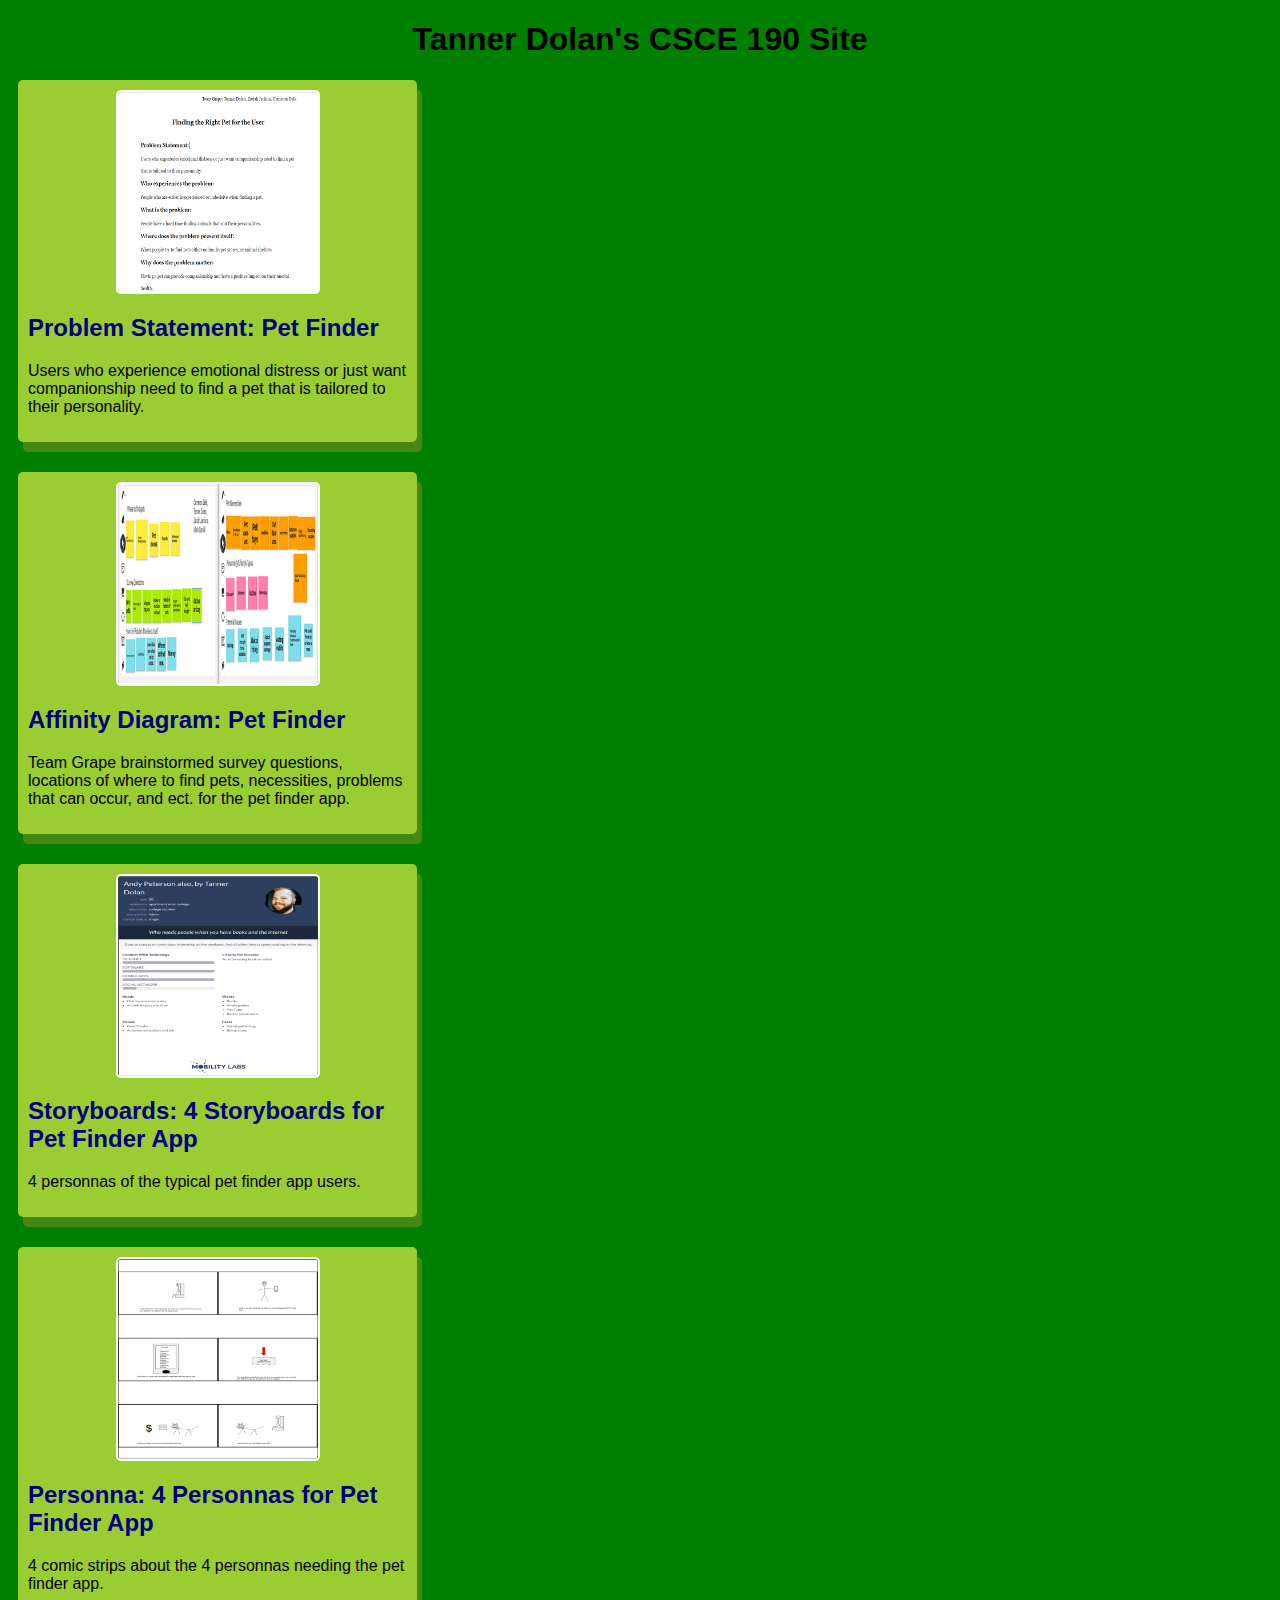
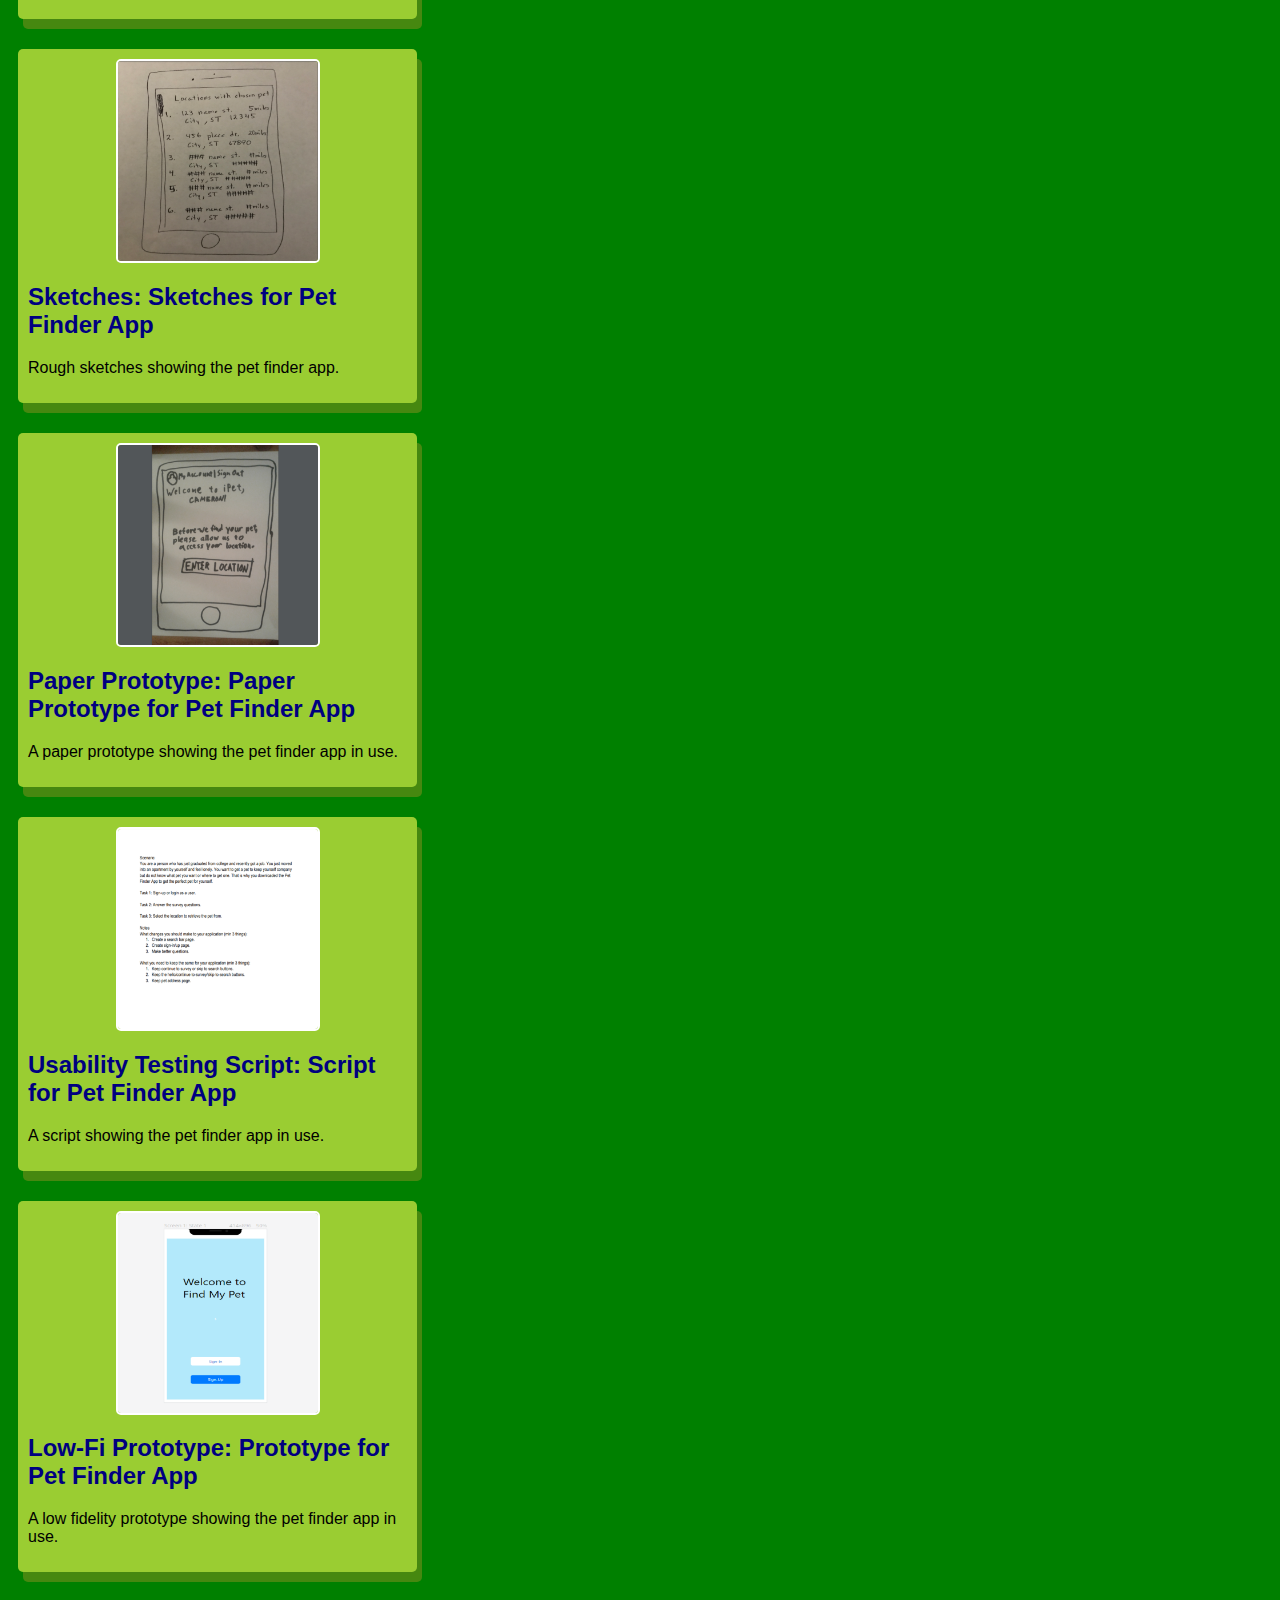
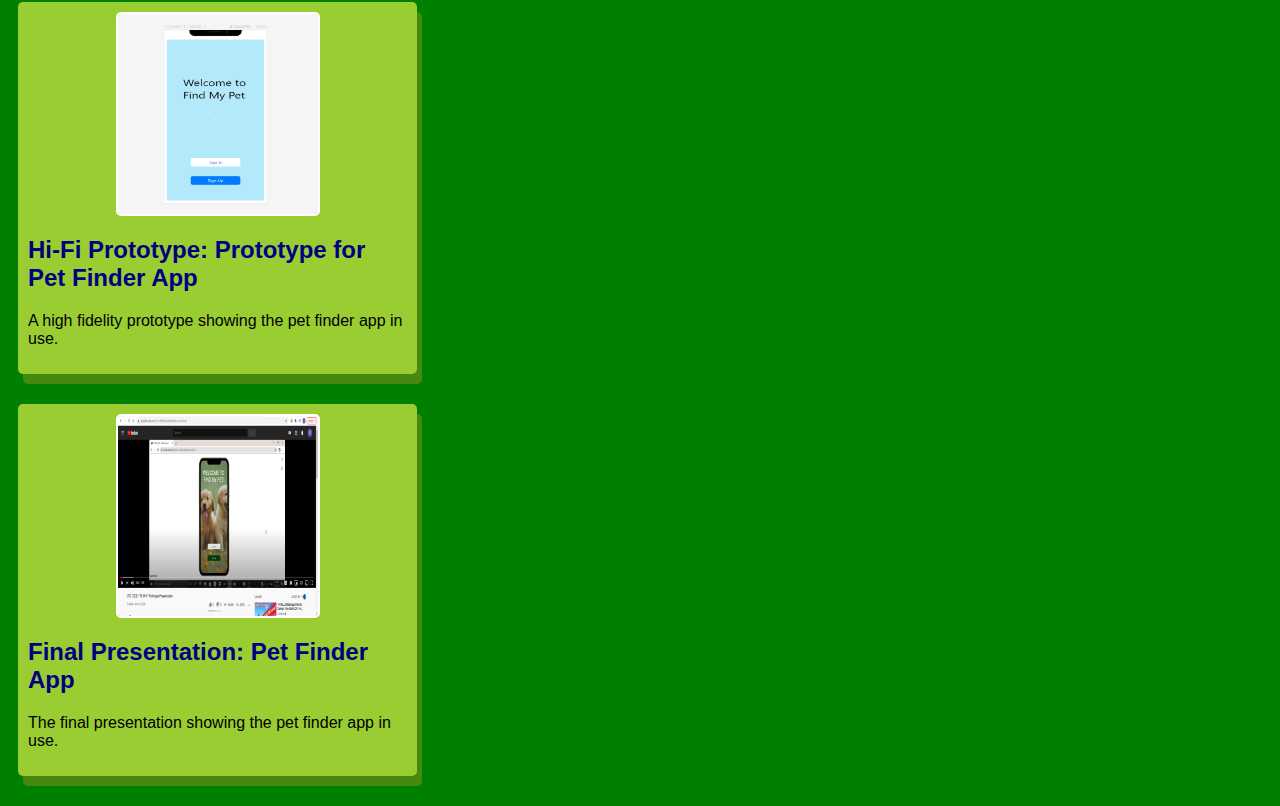
<file: index.html>
<!DOCTYPE html>
<html>
    <head>
        <title>CSCE 190: Tanner Dolan</title>
        <link rel="stylesheet" href="styles.css">
    </head>
    <body>
        <h1>Tanner Dolan's CSCE 190 Site</h1>

        <div class="Assignments"></div>
            <!--Problem Statement Assignment-->
            <section class="assignment">
                <a href="Files/Problem-Statement.pdf"><img src="Images/Problem-Statement.png"></a>
                <a href="Files/Problem-Statement.pdf"><h2>Problem Statement: Pet Finder</h2></a>
                    <p>
                        Users who experience emotional distress or just want companionship need to find a pet that is tailored to their personality.
                    </p>
            </section>

            <!--Affinity Diagram Assignment-->
            <section class="assignment">
                <a href="Files/Affinty-Diagram.pdf"><img src="Images/Affinity-Diagram.png"></a>
                <a href="Files/Affinty-Diagram.pdf"><h2>Affinity Diagram: Pet Finder</h2></a>
                    <p>
                        Team Grape brainstormed survey questions, locations of where to find pets, necessities, problems that can occur, and ect. for the pet finder app.
                    </p>
            </section>

            <!--Personnas Assignment-->
            <section class="assignment">
                <a href="Files/GrapePersonas.pdf"><img src="Images/Personnas.png"></a>
                <a href="Files/GrapePersonas.pdf"><h2>Storyboards: 4 Storyboards for Pet Finder App</h2></a>
                    <p>
                        4 personnas of the typical pet finder app users.
                    </p>
            </section>

            <!--Storyboard Assignment-->
            <section class="assignment">
                <a href="Files/GrapeStoryboards.pdf"><img src="Images/Storyboards.png"></a>
                <a href="Files/GrapeStoryboards.pdf"><h2>Personna: 4 Personnas for Pet Finder App</h2></a>
                    <p>
                        4 comic strips about the 4 personnas needing the pet finder app.
                    </p>
            </section>
            
            <!--Sketches Assignment-->
            <section class="assignment">
                <a href="Files/GrapeSketches.pdf"><img src="Images/Sketches.png"></a>
                <a href="Files/GrapeSketches.pdf"><h2>Sketches: Sketches for Pet Finder App</h2></a>
                    <p>
                        Rough sketches showing the pet finder app.
                    </p>
            </section>

            <!--Paper Prototype Assignment-->
            <section class="assignment">
                <a href="https://www.youtube.com/watch?v=cMHg_Zw1SRY&feature=youtu.be"><img src="Images/Paper-Prototype.png"></a>
                <a href="https://www.youtube.com/watch?v=cMHg_Zw1SRY&feature=youtu.be"><h2>Paper Prototype: Paper Prototype for Pet Finder App</h2></a>
                    <p>
                        A paper prototype showing the pet finder app in use.
                    </p>
            </section>

             <!--Usability Testing Script Assignment-->
             <section class="assignment">
                <a href="Files/Usability-Testing-Script.pdf"><img src="Images/Usability-Testing-Script.png"></a>
                <a href="Files/Usability-Testing-Script.pdf"><h2>Usability Testing Script: Script for Pet Finder App</h2></a>
                    <p>
                        A script showing the pet finder app in use.
                    </p>
            </section>

             <!--Low-Fi Prototype Assignment-->
             <section class="assignment">
                <a href="Files/Find-My-Pet.pdf"><img src="Images/Low-Fi-Prototype.png"></a>
                <a href="Files/Find-My-Pet.pdf"><h2>Low-Fi Prototype: Prototype for Pet Finder App</h2></a>
                    <p>
                        A low fidelity prototype showing the pet finder app in use.
                    </p>
            </section>

            <!--Hi-Fi Prototype Assignment-->
            <section class="assignment">
                <a href="Files/Find-My-Pet.pdf"><img src="Images/Low-Fi-Prototype.png"></a>
                <a href="Files/Find-My-Pet.pdf"><h2>Hi-Fi Prototype: Prototype for Pet Finder App</h2></a>
                    <p>
                        A high fidelity prototype showing the pet finder app in use.
                    </p>
            </section>

            <!--Hi-Fi Prototype Presentation Assignment-->
            <section class="assignment">
                <a href="http://youtu.be/aHN2tmaqRho"><img src="Images/Final-Presentation.png"></a>
                <a href="http://youtu.be/aHN2tmaqRho"><h2>Final Presentation: Pet Finder App</h2></a>
                    <p>
                        The final presentation showing the pet finder app in use.
                    </p>
            </section>
        </div>
    </body>
</html>
</file>
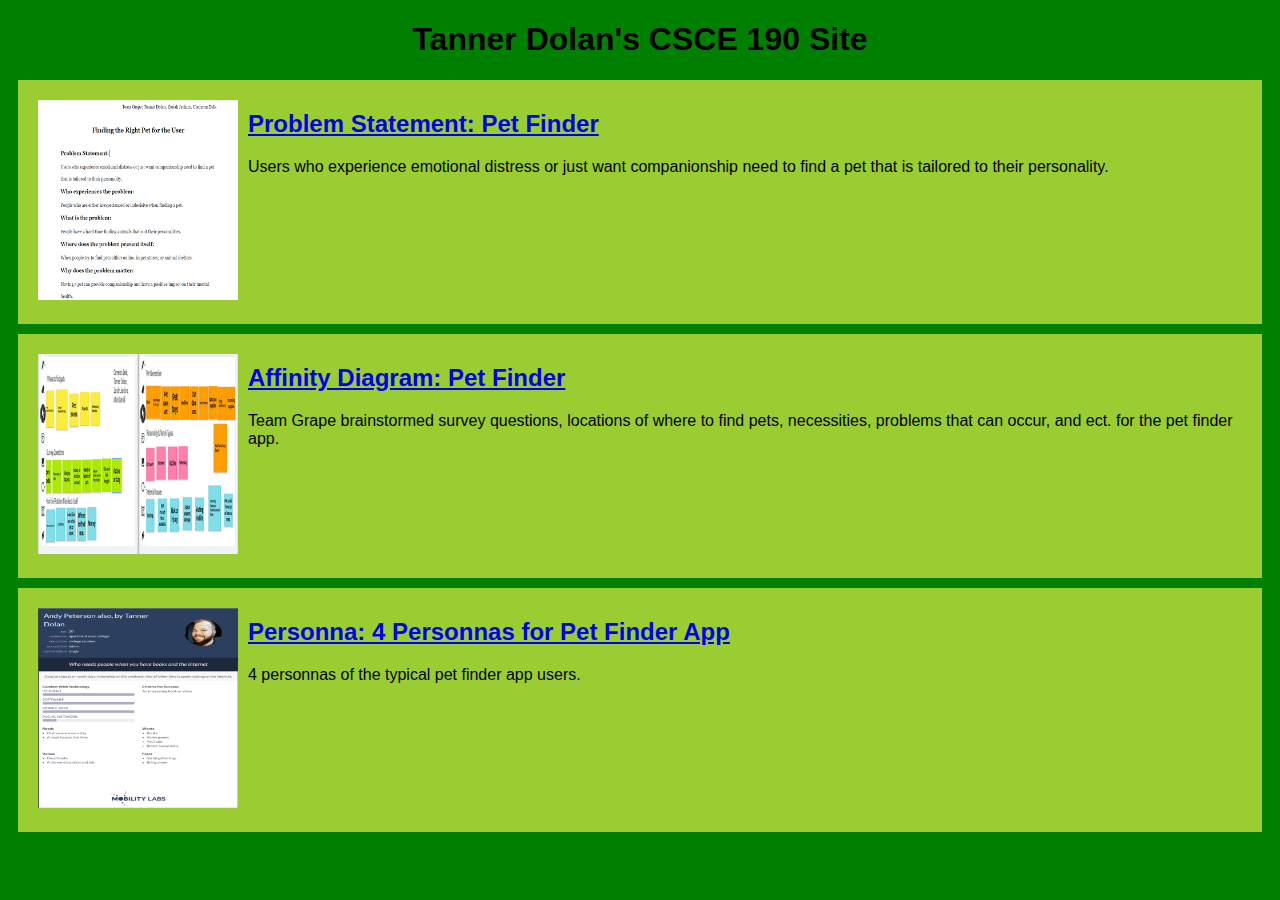
<file: CSCE 190/index.html>
<!DOCTYPE html>
<html>
    <head>
        <title>CSCE 190: Tanner Dolan</title>
        <link rel="stylesheet" href="styles.css">
    </head>
    <body>
        <h1>Tanner Dolan's CSCE 190 Site</h1>

        <!--Problem Statement Assignment-->
        <section class="assignment">
            <a href="Files/Problem-Statement.pdf"><img src="Images/Problem-Statement.png"></a>
            <section class="ass-details">
                <a href="Files/Problem-Statement.pdf"><h2>Problem Statement: Pet Finder</h2></a>
                <p>
                    Users who experience emotional distress or just want companionship need to find a pet that is tailored to their personality.
                </p>
            </section>
        </section>

        <!--Affinity Diagram Assignment-->
        <section class="assignment">
            <a href="Files/Affinty-Diagram.pdf"><img src="Images/Affinity-Diagram.png"></a>
            <section class="ass-details">
                <a href="Files/Affinty-Diagram.pdf"><h2>Affinity Diagram: Pet Finder</h2></a>
                <p>
                    Team Grape brainstormed survey questions, locations of where to find pets, necessities, problems that can occur, and ect. for the pet finder app.
                </p>
            </section>
        </section>

        <!--Personnas Assignment-->
        <section class="assignment">
            <a href="Files/GrapePersonas.pdf"><img src="Images/Personnas.png"></a>
            <section class="ass-details">
                <a href="Files/GrapePersonas.pdf"><h2>Personna: 4 Personnas for Pet Finder App</h2></a>
                <p>
                    4 personnas of the typical pet finder app users.
                </p>
            </section>
        </section>
    </body>
</html>
</file>
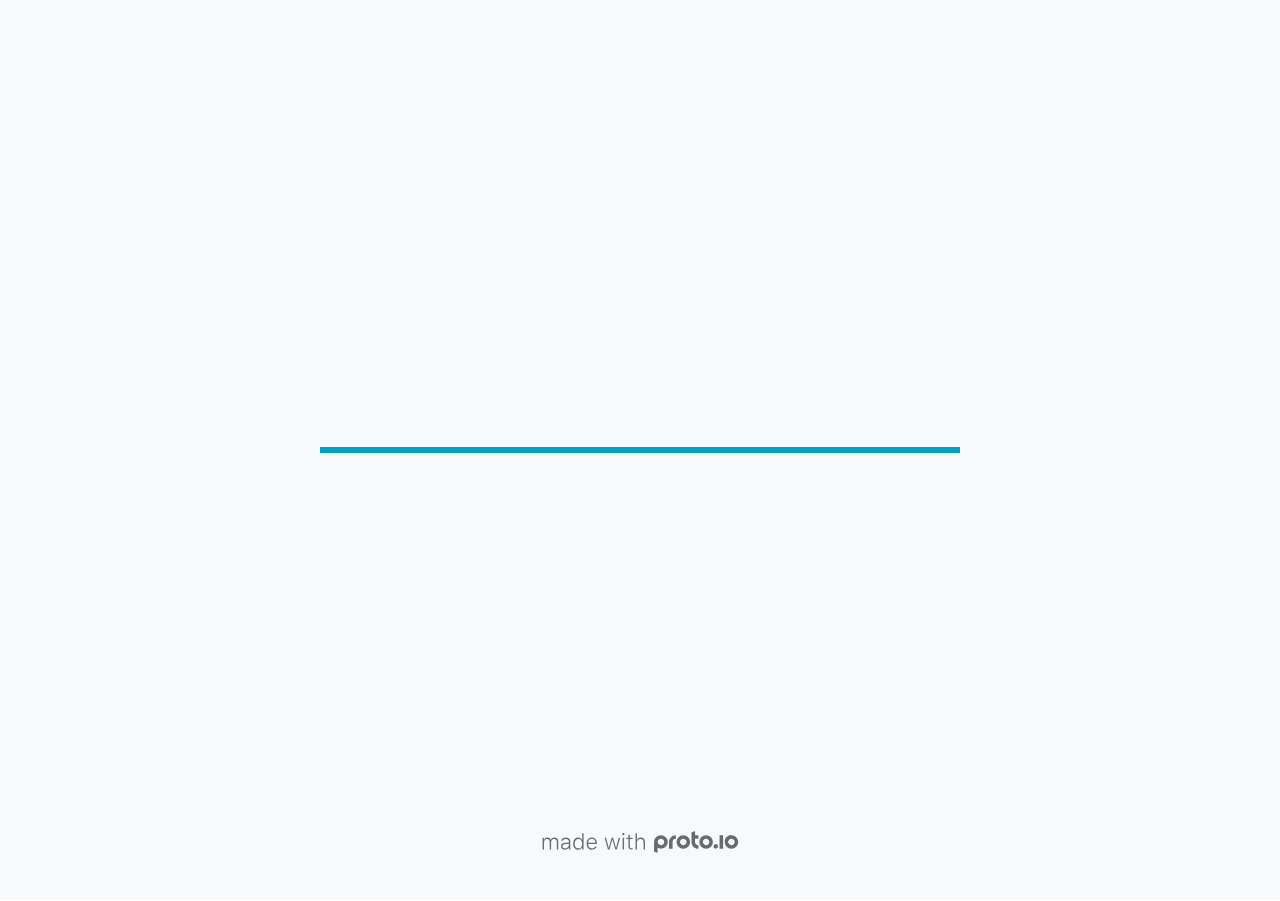
<file: Files/Low-Fi-Prototype-html/index.html>
<!DOCTYPE HTML>
	<head>

		<meta charset="utf-8">

		<title>Find My Pet - Proto.io</title>

		
			<meta name="HandheldFriendly" content="True">
			<meta name="MobileOptimized" content="414"> 

			
			
			
			<meta name="viewport" content="minimum-scale=1.00, maximum-scale=1.00, initial-scale=1.00, user-scalable=no, shrink-to-fit=no" />

			
				<meta name="apple-mobile-web-app-capable" content="yes" />
				<meta name="apple-mobile-web-app-status-bar-style" content="black-translucent" />
			

			<meta name="format-detection" content="telephone=no">


			

            
            <link rel="icon" sizes="192x192" href="./assets/branding/android-icon-hires.png">
            <link rel="icon" sizes="128x128" href="./assets/branding/android-icon.png">

            
            <link href="./assets/branding/apple-touch-icon-retina180.png" sizes="180x180" rel="apple-touch-icon">

            
            <link href="./assets/branding/apple-touch-icon-retina.png" sizes="114x114" rel="apple-touch-icon">

            
            <link href="./assets/branding/apple-touch-icon.png" sizes="57x57" rel="apple-touch-icon">

            
            <link href="./assets/branding/startup.png" media="(device-width: 320px)" rel="apple-touch-startup-image">

            
            <link href="./assets/branding/startup-retina.png" media="(device-width: 320px) and (device-height: 480px) and (-webkit-device-pixel-ratio: 2)" rel="apple-touch-startup-image">

            
            <link href="./assets/branding/startup-568.png" media="(device-width: 320px) and (device-height: 568px) and (-webkit-device-pixel-ratio: 2)" rel="apple-touch-startup-image">

            
            <link href="./assets/branding/startup-retina-6.png" media="(device-width: 375px) and (device-height: 667px) and (orientation: portrait) and (-webkit-device-pixel-ratio: 2)" rel="apple-touch-startup-image">

            
            <link href="./assets/branding/startup-retina-6plus.png" media="(device-width: 414px) and (device-height: 736px) and (orientation: portrait) and (-webkit-device-pixel-ratio: 3)" rel="apple-touch-startup-image">

            
            <link href="./assets/branding/startup-retina-6plus-landscape.png" media="(device-width: 414px) and (device-height: 736px) and (orientation: landscape) and (-webkit-device-pixel-ratio: 3)" rel="apple-touch-startup-image">

            
            <link href="./assets/branding/startup-ipad.png" media="(device-width: 768px) and (orientation: portrait)" rel="apple-touch-startup-image">

            
            <link href="./assets/branding/startup-ipad-landscape.png" media="(device-width: 768px) and (orientation: landscape)" rel="apple-touch-startup-image">

            
            <link href="./assets/branding/startup-ipad-retina.png" media="(device-width: 768px) and (orientation: portrait) and (-webkit-device-pixel-ratio: 2)" rel="apple-touch-startup-image">

            
            <link href="./assets/branding/startup-ipad-landscape-retina.png" media="(device-width: 768px) and (orientation: landscape) and (-webkit-device-pixel-ratio: 2)" rel="apple-touch-startup-image">

            
            <link href="./assets/branding/startup-ipad-pro.png" media="(device-width: 1024px) and (orientation: portrait) and (-webkit-device-pixel-ratio: 2)" rel="apple-touch-startup-image">

            
            <link href="./assets/branding/startup-ipad-pro-landscape.png" media="(device-width: 1024px) and (orientation: landscape) and (-webkit-device-pixel-ratio: 2)" rel="apple-touch-startup-image">

			<meta http-equiv="cleartype" content="on"> 


			 
		    <script type="text/javascript" src="./scripts/plugins/jquery/jquery.js"></script>

			
				<link rel="stylesheet" href="./stylesheets/player-export.css" />
				<script type="text/javascript" src="./scripts/player-export.js"></script>
			

			
			<script type="text/javascript" src="./libraries/common/components.js"></script> 
			<link type="text/css" rel="Stylesheet" href="./libraries/common/components.1.00.css" /> 

			
					<script type="text/javascript" src="./libraries/generic2/components.js"></script> 
					<link type="text/css" rel="Stylesheet" href="./libraries/generic2/components.1.00.css" /> 
				
					<script type="text/javascript" src="./libraries/ios9/components.js"></script> 
					<link type="text/css" rel="Stylesheet" href="./libraries/ios9/components.1.00.css" /> 
				
				<script type="text/javascript" src="./data/data.js"></script> 
			

		<style>
			body { width: 414px; height: 896px; }
			.landscape, .landscape .prx-page { min-height: 414px; }
			.portrait, .portrait .prx-page { min-height: 896px; }
		</style>

		<script type="text/javascript">

			prx.ver = '6.6.59.0';
			prx.url.account = 'https://camerondelk.proto.io';
			prx.url.staticassets = 'https://gal.proto.io';
			prx.url.devices = 'https://dteyv52hbg2at.cloudfront.net/devices';
			prx.url.static = 'https://dteyv52hbg2at.cloudfront.net';
			prx.url.siteurl = 'proto.io';
			prx.url.crossmsg = 'https://camerondelk.proto.io';

			prx.nodejsassetsserver = {};
			prx.nodejsassetsserver.host = ".proto.io";
			prx.nodejsassetsserver.subdomainprefix = "https://at";
			prx.nodejsassetsserver.maxsubdomains = "20";

			prx.device_library = 'ios9';
			prx.devices[prx.device] = {
				name: prx.device
				,defaultOrientation: 'portrait'
				,portrait_applies: 1 //new
				,portrait: [414,896]
				,landscape_applies: 1 //new
				,landscape: [896,414]
				,allow_orientation_change: 1 //new
				,statusbar_skin: 'default' // new
				,statusbarheightportrait: 0
				,statusbarheightlandscape: 0
				,navigationbar_skin: 'default' //new
				,navigationbarheightportrait: 0
				,navigationbarheightlandscape: 0
				,normalportrait: [414,896]
				,normallandscape: [896,414]
				,device_s3bucket: '6a9e70ba-0e0c-41f6-ab20-45aaf591e647'
				,dpr: '1.00'
				,deviceType: "iphonex"
                ,showiPhoneXNotch: true
                ,hasCustomSkinNotch: false
				,appleWatchRoundedCorners: false
				,scrollType: "default"
				,initialscale: 1.00
				,targetdensitydpi: "device-dpi"
			}

			prx.projectsettings.id = '2913d35c-ab82-4fc2-b791-c040398911bc';
			prx.projectsettings.s3b = 'camerondelk-1093946-proto';
			prx.projectsettings.account = 'camerondelk';
			prx.projectsettings.statusbar = '0'; 
			prx.projectsettings.statusbarapplies = '0';
			prx.projectsettings.navigationbar = '0';
			prx.projectsettings.navigationbarapplies = '0';
			prx.projectsettings.initialpageid = -1;
			
			
			prx.projectsettings.flashactions = 1;
			prx.projectsettings.gatrackingcode = '';

			prx.export2html = '1' == true;
			prx.mobPlayer = 0;

			prx.user.country = 'US';

			prx.s3Links = []; 
			var sLinkedAssets = [];
			

			prx.csrf_token = '218579A51221E1FB9079EB12368EC72629822E1159E232016911B4E4979E086C';

            

            
                            prx.assetsAccessToken = "eyJ0eXAiOiJKV1QiLCJhbGciOiJIUzI1NiJ9.eyJkIjp7InVpZCI6Ii0xIiwicHJvamVjdF9pZCI6IjI5MTNkMzVjLWFiODItNGZjMi1iNzkxLWMwNDAzOTg5MTFiYyJ9LCJ2IjowLCJleHAiOjE2MDUwNzc2NDcsImlhdCI6MTYwNDg5NzY0N30.SDWvKA0Te6h8a0ZhPd-gLSThSVE9heV04RDASV6wDmU";

			prx.iniPlayer.iniPreLoad();

		</script>
	</head>

	

			<body class="player device-cursor-touch mobile-device-true " " id="mbd" >

				
					<div id='iphoneX-notch-player'>
						<span class="iphoneX-notch-corners"></span>
					</div>
				
				<div id="window-wrapper">
					<div id="dragarea"></div>
					<div id="statusbar"></div>
					<div id="underlay" style=""></div>

					<div class="prx-page" data-role="page" id="p-2" data-id="2"></div>
					
						<div class="prx-page" data-role="page" id="p-1" data-id="1"></div>
					
								<div class="prx-page" data-role="page" id="p-3" data-id="3"></div>
							
								<div class="prx-page" data-role="page" id="p-4" data-id="4"></div>
							
								<div class="prx-page" data-role="page" id="p-5" data-id="5"></div>
							
								<div class="prx-page" data-role="page" id="p-6" data-id="6"></div>
							
								<div class="prx-page" data-role="page" id="p-7" data-id="7"></div>
							
								<div class="prx-page" data-role="page" id="p-8" data-id="8"></div>
							
								<div class="prx-page" data-role="page" id="p-9" data-id="9"></div>
							
								<div class="prx-page" data-role="page" id="p-10" data-id="10"></div>
							
								<div class="prx-page" data-role="page" id="p-11" data-id="11"></div>
							
					<div id="navigationbar"></div>
					<div id="overlay"></div>
					<div id="trash"></div>
					<div id="quick-audios"></div>
				</div>

				 
			<div id="loader-wrapper">
				
				<div class="progress">
					<div class="progress-bar"></div>
				</div>
				<div id="poweredby"></div>
			</div>
			


			</body>
		

</html>
</file>
<file: styles.css>
body {
    background:green;
    font-family:Arial, Helvetica, sans-serif;
}

.assignments {
    display:flex;
    flex-wrap:wrap;
}

.assignment {
    width:30%;
    padding:10px;
    margin:10px;
    margin-bottom:30px;
    background:yellowgreen;
    border-radius:5px;
    box-shadow:5px 10px rgb(70, 136, 16);
}

.assignment img {
    width:200px;
    border:2px solid #ffffff;
    margin-right:20px;
    border-radius:5px;
    display:block;
    margin:auto;
}

h1 {
    color:black;
    text-align:center;
}

a {
    text-decoration:none;
    color:navy;
}

.assignment a:hover {
    color:aqua; 
}
</file>
<file: CSCE 190/styles.css>
body {
    background:green;
    font-family:Arial, Helvetica, sans-serif;
}

.assignment {
    display:flex;
    padding:10px;
    margin:10px;
    background:yellowgreen;
}

.assignment img {
    width:200px;
    padding:10px;
}

h1 {
    color:black;
    text-align:center;
}
</file>
<file: Files/Low-Fi-Prototype-html/stylesheets/player-export.css>
/*!
 * 
 *                                                                       
 *                              ::;;;;                                   
 *    ::,,,,::    ::,,  ,,,,::::::11ii::,,::,,,,::      ::::,,::,,,,::   
 *  ,,111111ii,,::1111::111111ii::111111::111111ii,,    ii11,,ii111111,, 
 *  11ii::;;11;;ii11::iiii::;;11;;11ii::ii11::::11ii    ii11;;11;;::ii11 
 *  11;;  ::11ii11;;::11ii  ::11ii11ii,,iiii..  iiii    ii11;;11::  ;;11 
 *  1111;;ii11;;11;;,,ii11::ii11;;ii11;;;;11;;;;11;;;;;;ii11::11ii;;11ii 
 *  11111111;;::11;;  ::ii1111;;  ::ii11::ii1111ii::11ii;;11,,;;1111ii:: 
 *  11;;,,::  ,,::,,      ::,,        ::::  ::::    ,,,,::::    ::,,     
 *  ;;;;                                                                 
 *                                                                       
 *  Build: 11/4/2020, 11:04:57 AM
 */

/*!
 * Waves v0.5.5
 * http://fian.my.id/Waves
 *
 * Copyright 2014 Alfiana E. Sibuea and other contributors
 * Released under the MIT license
 * https://github.com/fians/Waves/blob/master/LICENSE
 */.mask-inner{position:relative;background-size:100% 100%;background-repeat:no-repeat}.mask-inner .mask-inner{transform:none!important}.mask-border .mborder,.mask-filter{height:100%;width:100%}.mask-border .mborder{border:1px solid hsla(0,0%,100%,.8);position:absolute;pointer-events:none}.mask-border .area-border{border:1px solid #00a1c0;left:0;top:0;position:absolute;transform-origin:0 0;box-sizing:border-box}.mask-border .mask-radius{width:100%;height:100%;overflow:hidden;position:absolute}.mask-border .mask-radius .mask-radius-border{position:relative;width:100%;height:100%;border:1px solid hsla(0,0%,100%,.8)}.mask-border.hide-handles .prx-resizable-handle{opacity:0;pointer-events:none!important}.mask-border.hide-handles .area-border{border:1px dashed #b4bcbf}.mask-wrapper{overflow:hidden;height:100%;pointer-events:none}.mask-wrapper.borderPos-inside{box-sizing:border-box}.mask-wrapper.borderPos-outside{width:100%;height:100%}.mask-wrapper.borderPos-outside .mask-inner{box-sizing:content-box}.mask-edit-mode-handles{pointer-events:none}.mask-edit-mode-handles.hide-handles .prx-resizable-handle,.mask-edit-mode-handles.hide-handles .prx-rotate-handle{opacity:0;pointer-events:none!important}.mask-edit-mode-handles.hide-handles .xborder{border-color:#b4bcbf!important}abbr,address,article,aside,audio,b,blockquote,body,caption,cite,code,dd,del,dfn,div,dl,dt,em,fieldset,figure,footer,form,h1,h2,h3,h4,h5,h6,header,hgroup,html,i,iframe,img,ins,kbd,label,legend,li,mark,menu,nav,object,ol,p,pre,q,samp,section,small,span,strong,sub,sup,table,tbody,td,tfoot,th,thead,time,tr,ul,var,video{margin:0;padding:0;border:0;outline:0;font-size:100%;background:transparent}article,aside,details,figcaption,figure,footer,header,hgroup,nav,section{display:block}audio,canvas,video{display:inline-block;*display:inline;*zoom:1}[hidden],audio:not([controls]){display:none}html{font-size:100%;-webkit-text-size-adjust:100%;-ms-text-size-adjust:100%}body{margin:0;font-size:13px}body,button,input,select,textarea{font-family:sans-serif;color:#222}a{color:#00e}a:visited{color:#551a8b}a:hover{color:#06e}a:focus{outline:thin dotted}a:active,a:hover{outline:0}abbr[title]{border-bottom:1px dotted}b,strong{font-weight:700}blockquote{margin:1em 40px}dfn{font-style:italic}hr{display:block;height:1px;border:0;border-top:1px solid #ccc;margin:1em 0;padding:0}ins{background:#ff9;text-decoration:none}ins,mark{color:#000}mark{background:#ff0;font-style:italic;font-weight:700}code,kbd,pre,samp{font-family:monospace,serif;_font-family:courier new,monospace;font-size:1em}pre{white-space:pre;white-space:pre-wrap;word-wrap:break-word}q{quotes:none}q:after,q:before{content:"";content:none}small{font-size:85%}sub,sup{font-size:75%;line-height:0;position:relative;vertical-align:baseline}sup{top:-.5em}sub{bottom:-.25em}ol,ul{margin:1em 0;padding:0 0 0 40px}dd{margin:0 0 0 40px}nav ol,nav ul{list-style:none;list-style-image:none;margin:0;padding:0}img{border:0;-ms-interpolation-mode:bicubic}svg:not(:root){overflow:hidden}figure,form{margin:0}fieldset{margin:0}fieldset,legend{border:0;padding:0}legend{*margin-left:-7px}button,input,select,textarea{font-size:100%;margin:0;vertical-align:baseline;*vertical-align:middle}button,input{line-height:normal;*overflow:visible}table button,table input{*overflow:auto}[role=button],button,input[type=button],input[type=reset],input[type=submit]{-webkit-appearance:button}input[type=checkbox],input[type=radio]{box-sizing:border-box;padding:0}input[type=search]{-webkit-appearance:textfield;-moz-box-sizing:content-box;-webkit-box-sizing:content-box;box-sizing:content-box}input[type=search]::-webkit-search-decoration{-webkit-appearance:none}button::-moz-focus-inner{border:0;padding:0}textarea{overflow:auto;vertical-align:top;resize:vertical}input:invalid,textarea:invalid{background-color:#f0dddd}table{border-collapse:collapse;border-spacing:0}td{vertical-align:top}.nocallout{-webkit-touch-callout:none}textarea[contenteditable]{-webkit-appearance:none}.gifhidden{position:absolute;left:-100%}.ir{display:block;border:0;text-indent:-999em;overflow:hidden;background-color:transparent;background-repeat:no-repeat;text-align:left;direction:ltr}.ir br{display:none}.hidden{display:none!important;visibility:hidden}.visuallyhidden{border:0;clip:rect(0 0 0 0);height:1px;margin:-1px;overflow:hidden;padding:0;position:absolute;width:1px}.visuallyhidden.focusable:active,.visuallyhidden.focusable:focus{clip:auto;height:auto;margin:0;overflow:visible;position:static;width:auto}.invisible{visibility:hidden}.clearfix:after,.clearfix:before{content:"";display:table}.clearfix:after{clear:both}.clearfix{*zoom:1}@media print{*{background:transparent!important;color:#000!important;text-shadow:none!important;filter:none!important;-ms-filter:none!important}a,a:visited{text-decoration:underline}a[href]:after{content:" (" attr(href) ")"}abbr[title]:after{content:" (" attr(title) ")"}.ir a:after,a[href^="#"]:after,a[href^="javascript:"]:after{content:""}blockquote,pre{border:1px solid #999;page-break-inside:avoid}thead{display:table-header-group}img,tr{page-break-inside:avoid}img{max-width:100%!important}@page{margin:.5cm}h2,h3,p{orphans:3;widows:3}h2,h3{page-break-after:avoid}}#eval-iframe{display:none}body{-webkit-appearance:none;-webkit-box-flex:1;-webkit-touch-callout:none;-webkit-tap-highlight-color:rgba(0,0,0,0)}*{-webkit-user-select:none;-khtml-user-select:none;-moz-user-select:-moz-none;-o-user-select:none;user-select:none}input,textarea{-webkit-user-select:text;-khtml-user-select:text;-moz-user-select:text;-o-user-select:text;user-select:text}#dragarea{font-family:Helvetica,Arial,sans-serif;text-align:left}.text{height:95%;overflow:auto}.wrap{overflow:hidden}.pos,.spos{position:absolute}.action-highlight{position:absolute;top:0;left:0;height:100%;width:100%;background:rgba(255,255,0,.5);background:rgba(64,208,255,.3);opacity:0;pointer-events:none;-webkit-transition:opacity .2s ease-in;transition:opacity .2s ease-in;border:2px solid #40c8f4;padding:3px;box-sizing:border-box}.action-highlight-simple-visible,.action-highlight-visible{opacity:1}#appModeNote{background-color:#333;border-top:5px solid #000;bottom:0;color:#f0f0f0;display:none;font-family:helvetica;left:0;padding:10px 0;position:fixed;text-align:center;width:100%}#appModeNote em{display:block;font-size:20px;font-weight:700;line-height:26px}#appModeNote span{display:block;font-size:14px;line-height:20px}.hidden{display:none}.prx-page.loadedFrom{display:block}.prx-page.loadedTo{z-index:999999}.prx-page.loadedTo-1{z-index:10000000}.prx-page.loadedTo-2{z-index:10000001}.prx-page.loadedTo-3{z-index:10000002}.prx-page.loadedTo-4{z-index:10000003}.prx-page.loadedTo-5{z-index:10000004}.prx-page.loadedTo-6{z-index:10000005}.prx-page.loadedTo-7{z-index:10000006}.prx-page.loadedTo-8{z-index:10000007}.prx-page.loadedTo-9{z-index:10000008}.prx-page.loadedTo-10{z-index:10000009}.prx-page.loadedTo-11{z-index:10000010}.prx-page.loadedTo-12{z-index:10000011}.prx-page.loadedTo-13{z-index:10000012}.prx-page.loadedTo-14{z-index:10000013}.prx-page.loadedTo-15{z-index:10000014}.prx-page.loadedTo-16{z-index:10000015}.prx-page.loadedTo-17{z-index:10000016}.prx-page.loadedTo-18{z-index:10000017}.prx-page.loadedTo-19{z-index:10000018}.prx-page.loadedTo-20{z-index:10000019}.prx-page.loadedTo-21{z-index:10000020}.prx-page.loadedTo-22{z-index:10000021}.prx-page.loadedTo-23{z-index:10000022}.prx-page.loadedTo-24{z-index:10000023}.prx-page.loadedTo-25{z-index:10000024}.prx-page.loadedTo-26{z-index:10000025}.prx-page.loadedTo-27{z-index:10000026}.prx-page.loadedTo-28{z-index:10000027}.prx-page.loadedTo-29{z-index:10000028}.prx-page.loadedTo-30{z-index:10000029}#navigationbar,#statusbar{background:transparent 0 0;display:block;width:100%;border:0;top:0;position:fixed;z-index:1}#loader-wrapper{background:#f8f9fa;height:100%;left:0;position:fixed;top:0;width:100%;z-index:99999;font-size:11px}#loader-wrapper .progress{position:absolute;top:50%;left:50%;transform:translate(-50%,-50%);-ms-transform:translate(-50%,-50%);-webkit-transform:translate(-50%,-50%);width:50%;height:4px;background-color:#ddd}#loader-wrapper .progress-bar{position:relative;width:0;height:4px;-webkit-transition:.4s linear;-moz-transition:.4s linear;-o-transition:.4s linear;transition:.4s linear;-webkit-transition-property:width,background-color;-moz-transition-property:width,background-color;-o-transition-property:width,background-color;transition-property:width,background-color}#loader-wrapper .progress-bar:before,.progress-bar:after{content:"";position:absolute;top:0;left:0;right:0}#loader-wrapper .progress-bar:before{bottom:0;background-color:#ddd}#loader-wrapper .progress-bar:after{z-index:2;bottom:0;background:#00a1c0}#loader-wrapper #app-icon{position:absolute;top:50%;left:50%;transform:translate(-50%,-150%);-ms-transform:translate(-50%,-150%);-webkit-transform:translate(-50%,-150%);width:114px;height:114px}#loader-wrapper #poweredby{position:absolute;bottom:5%;left:50%;transform:translate(-50%);-ms-transform:translate(-50%);-webkit-transform:translate(-50%);width:100%;height:16px;background-image:url(/images/player/player-logo.svg);background-repeat:no-repeat;background-position:top;background-size:auto 200%;z-index:99999}body{-moz-transition:opacity .3s linear;-o-transition:opacity .3s linear;-webkit-transition:opacity .3s linear;transition:opacity .3s linear}.reloading{background:#fff!important;opacity:0}@media (min-width:481px) and (max-width:1079px){#loader-wrapper .progress,#loader-wrapper .progress-bar{height:4px}}@media (min-width:1080px){#loader-wrapper #poweredby{height:24px}#loader-wrapper .progress,#loader-wrapper .progress-bar{height:6px}}@media (width:1280px) and (height:768px){#loader-wrapper .progress,#loader-wrapper .progress-bar{height:2px}}.pointer-events-none{pointer-events:none!important}body .prx-page{-webkit-trans1form:translate3d(0,0,0)}.prx-page .type-symbol .box{-w1ebkit-transform:translateZ(0)}html{background:transparent}body{background:#fff;overflow:hidden}body.mobile-device-true *{-webkit-text-size-adjust:100%}body.mobile-device-false *{-webkit-text-size-adjust:initial}#window-wrapper{width:100%;height:100%;overflow:hidden;position:relative}#dragarea{background:transparent;display:none}#overlay,#quick-audios,#trash,#underlay{position:absolute;top:0;left:0}#quick-audios,#trash{display:none}.visible{display:block!important}.iScrollHorizontalScrollbar,.iScrollVerticalScrollbar{z-index:auto!important}.overlay{position:fixed;left:0;right:0;bottom:0;top:0}.ui-mobile-viewport-transitioning,.ui-mobile-viewport-transitioning .prx-page{o1verflow:visible!important}.box[style*="z-index:0;"],.box[style*="z-index: 0;"]{z-index:auto!important}.box[data-mpoverlay="1"]{pos1ition:fixed}#temp-for-external-link{display:none}#dragarea,html{background:transparent!important}.hide{display:none!important}*{outline:none}.ghost-component,.ghost-component *,.ghost-component .box *{pointer-events:none!important}#statusbar{position:fixed!important}.prx-page{position:absolute;display:none}.prx-page.prx-page-active,.prx-page[class*=prx-page-transitioning-]{display:block}.prx-page[class*=prx-page-transitioning-]{overflow:hidden}.prx-page.prx-page-transitioning-overlay-in-source,.prx-page.prx-page-transitioning-overlay-out-target{overflow:visible}.prx-page.prx-page-below{z-index:10}.prx-page.prx-page-above{z-index:20}#overlay{z-index:30}.prx-page.prx-page-transition-flip,.prx-page.prx-page-transition-turn{-webkit-backface-visibility:hidden;-moz-backface-visibility:hidden;backface-visibility:hidden}.prx-page.prx-page-transition-turn{-webkit-transform:translateZ(0);-moz-transform:translateZ(0);-webkit-transform-origin:0 center;-moz-transform-origin:0 center;transform-origin:0 center;transform:translateZ(0)}.prx-page.prx-page-transition-flow:not(.prx-page-transition-flow-overlay),.prx-page.prx-page-transition-overlay-top{box-shadow:0 0 20px rgba(0,0,0,.4)}.prx-page-above.prx-page-transition-notificationInWatchOS{transition:background-color .45s ease-out}.prx-page-above.prx-page-transition-notificationInWatchOS.prx-page-transition-notificationInWatchOS-notification-in{background-color:transparent!important;transition:background-color 0s ease-out}.device-cursor-touch,.device-cursor-touch *{cursor:url(/images/player/touch-cursor-64.png) 32 32,default}.device-cursor-web,.device-cursor-web *{cursor:default}.device-cursor-web .delayedtap,.device-cursor-web .delayedtap *,.device-cursor-web .interaction-click,.device-cursor-web .interaction-click *,.device-cursor-web .interaction-tap,.device-cursor-web .interaction-tap *,.device-cursor-web .release,.device-cursor-web .release *,.device-cursor-web .touch,.device-cursor-web .touch *{cursor:pointer;cursor:hand}.device-cursor-web [data-component-type=text]{cursor:default}.device-cursor-web .move,.device-cursor-web .move *{cursor:move}.device-cursor-web input,.device-cursor-web textarea{cursor:text}.do-chrome-fix #window-wrapper{-webkit-perspective:1}.do-chrome-fix .pos{-webkit-backface-visibility:hidden;-webkit-transform:translateZ(0)}.do-chrome-fix *{-w1ebkit-transform:translateZ(0) scale(1) scaleX(1) skew(0deg,0deg) skewX(0deg) skewY(0deg) rotateX(0deg) rotateY(0deg) rotate(0deg)}.do-chrome-fix.dont-do-chrome-fix #window-wrapper{-webkit-perspective:none}.do-chrome-fix.dont-do-chrome-fix .pos{-webkit-backface-visibility:visible;-webkit-transform:none}.prx-page-transitioning:not(.prx-page-transitioning-overlay-in-source):not(.loadedFrom) [data-mpoverlay="1"]{display:none}#fps{position:fixed;z-index:9999;font-size:18px;top:20px;left:20px;background:rgba(0,0,0,.8);border-radius:6px;color:#fff;padding:3px 10px}#fps,.cbutton{pointer-events:none}.cbutton{position:absolute;display:inline-block;padding:0;border:none;background:none;color:#286aab;font-size:1.4em;overflow:visible;-webkit-transition:color .7s;transition:color .7s;-webkit-tap-highlight-color:rgba(0,0,0,0)}.cbutton.cbutton--click,.cbutton:focus{outline:none;color:#3c8ddc}.cbutton:after{position:absolute;width:100%;height:100%;border-radius:50%;content:"";opacity:0;pointer-events:none}.cbutton--effect-jelena:after{border:3px solid hsla(0,0%,82.7%,.7)}.cbutton--effect-jelena.cbutton--click:after{-webkit-animation:anim-effect-jelena .3s ease-out forwards;animation:anim-effect-jelena .3s ease-out forwards}@-webkit-keyframes anim-effect-jelena{0%{opacity:1;-webkit-transform:scale3d(.6,.6,1);transform:scale3d(.6,.6,1)}to{opacity:0;-webkit-transform:scale3d(1.2,1.2,1);transform:scale3d(1.2,1.2,1)}}@keyframes anim-effect-jelena{0%{opacity:1;-webkit-transform:scale3d(.5,.5,1);transform:scale3d(.5,.5,1)}to{opacity:0;-webkit-transform:scale3d(1.2,1.2,1);transform:scale3d(1.2,1.2,1)}}.cbutton--effect-sanja:after{background:hsla(0,0%,75.3%,.3)}.cbutton--effect-sanja.cbutton--click:after{-webkit-animation:anim-effect-sanja 1s ease-out forwards;animation:anim-effect-sanja 1s ease-out forwards}@-webkit-keyframes anim-effect-sanja{0%{opacity:1;-webkit-transform:scale3d(.5,.5,1);transform:scale3d(.5,.5,1)}25%{opacity:1;-webkit-transform:scaleX(1);transform:scaleX(1)}to{opacity:0;-webkit-transform:scaleX(1);transform:scaleX(1)}}@keyframes anim-effect-sanja{0%{opacity:1;-webkit-transform:scale3d(.5,.5,1);transform:scale3d(.5,.5,1)}25%{opacity:1;-webkit-transform:scaleX(1);transform:scaleX(1)}to{opacity:0;-webkit-transform:scaleX(1);transform:scaleX(1)}}#log{position:fixed;z-index:9999;font-size:24px;top:20px;right:20px;pointer-events:none}.watchOSscrollbars .iScrollVerticalScrollbar{position:fixed!important;width:12px!important;background-color:hsla(0,0%,100%,.3)!important;border-radius:8px!important;z-index:99999!important}.watchOSscrollbars .iScrollIndicator{background:#fff!important;border-radius:8px!important;left:2px!important;width:8px!important}.applewatch-rounded-corners{-webkit-clip-path:inset(0 0 0 0 round 63px);clip-path:inset(0 0 0 0 round 63px)}.group-action-prediv{position:absolute}.player .type-symbol.type-symbol-transparent .group-action-prediv{pointer-events:auto}.initialise-hidden-container{display:block!important;visibility:hidden!important}.a-enter-vr{height:0!important}.fullscreen-vr .prx-page{transform:none!important;position:fixed!important}

/*!
 * Waves v0.5.5
 * http://fian.my.id/Waves
 *
 * Copyright 2014 Alfiana E. Sibuea and other contributors
 * Released under the MIT license
 * https://github.com/fians/Waves/blob/master/LICENSE
 */.waves-effect{position:relative;overflow:hidden}.waves-effect.box{position:absolute}.waves-effect .waves-ripple{position:absolute;border-radius:50%;width:100px;height:100px;margin-top:-50px;margin-left:-50px;opacity:0;background-color:rgba(0,0,0,.2);pointer-events:none}.waves-effect.waves-light .waves-ripple{background-color:hsla(0,0%,100%,.4)}.waves-button,.waves-circle{-webkit-mask-image:-webkit-radial-gradient(circle,#fff 100%,#000 0);mask-image:radial-gradient(circle,#fff 100%,#000 0)}.waves-button,.waves-button-input,.waves-button:hover,.waves-button:link,.waves-button:visited{white-space:nowrap;vertical-align:middle;cursor:pointer;border:none;outline:none;color:inherit;background-color:transparent;font-size:14px;text-align:center;text-decoration:none;z-index:1}.waves-button{padding:10px 15px;border-radius:2px}.waves-button-input{margin:0;padding:10px 15px}.waves-input-wrapper{border-radius:2px;vertical-align:bottom}.waves-input-wrapper.waves-button{padding:0}.waves-input-wrapper .waves-button-input{position:relative;top:0;left:0;z-index:1}.waves-block{display:block}a.waves-effect .waves-ripple{z-index:-1}#loader-wrapper #poweredby{background-image:url(../images/player/player-logo.svg)!important}.device-cursor-touch,.device-cursor-touch *{cursor:url(../images/player/touch-cursor-64.png) 32 32,default!important}
</file>
<file: Files/Low-Fi-Prototype-html/libraries/common/components.1.00.css>
.type-shapes .shape-wrapper{width:100%;height:100%;-moz-box-sizing:border-box;-webkit-box-sizing:border-box;box-sizing:border-box;background-clip:content-box}.type-shapes .shapes-text-container{position:absolute;top:0;left:0;right:0;display:table;width:100%;height:100%;text-align:center}.type-shapes .shapes-text-container>span{display:table-cell;vertical-align:middle}.type-shapes svg{overflow:visible}.player .type-symbol{overflow:hidden}.player .type-symbol.symbol-scroll{-webkit-perspective:1000}.player .type-symbol.type-symbol-transparent{pointer-events:none !important}.player .type-symbol.type-symbol-transparent .box{pointer-events:auto}.type-symbol.fullscreen{transform:none !important;width:100vw !important;height:100vh !important}.type-symbol>.type-symbol-hover-message,.type-symbol.ui-draggable-dragging:hover>.type-symbol-hover-message,.type-symbol.prx-resizable-resizing:hover>.type-symbol-hover-message{display:none;position:absolute;color:#fff;font-family:Helvetica, Arial, sans-serif !important;background:rgba(0,0,0,0.7);top:50%;left:50%;text-align:center;position:absolute;pointer-events:none;width:70px;height:30px;line-height:15px;font-size:10px !important;border-radius:3px;margin:-20px 0 0 -40px;padding:5px}.type-symbol:hover>.type-symbol-hover-message{display:block}.type-vrsymbol.fullscreen{transform:none !important;width:100vw !important;height:100vh !important}.type-vrsymbol.fullscreen canvas{width:100vw !important;height:100vh !important}.type-vrsymbol>.type-vrsymbol-hover-message,.type-vrsymbol.ui-draggable-dragging:hover>.type-vrsymbol-hover-message,.type-vrsymbol.prx-resizable-resizing:hover>.type-vrsymbol-hover-message{display:none;position:absolute;color:#fff;font-family:Helvetica, Arial, sans-serif !important;background:rgba(0,0,0,0.7);top:50%;left:50%;text-align:center;position:absolute;pointer-events:none;width:70px;height:30px;line-height:15px;font-size:10px !important;border-radius:3px;margin:-20px 0 0 -40px;padding:5px}.type-vrsymbol:hover>.type-vrsymbol-hover-message{display:block}.type-text.v2-text .text-contents{o1verflow:hidden;width:100%;height:100%}.type-text.v2-text.box [data-editableProperty]{word-wrap:break-word !important}.type-text .autoresize{white-space:nowrap}.player .type-text .autoResize-true{white-space:nowrap}.type-richtext p{margin:0;line-height:normal}.type-rectangle .inner-rec{position:absolute;width:100%;height:100%;-moz-box-sizing:border-box;-webkit-box-sizing:border-box;box-sizing:border-box;background-clip:content-box}.type-rectangle .shapes-image-background{top:0;left:0;width:100%;height:100%;position:absolute;background-position:center;background-repeat:no-repeat}.type-rectangle[data-shape-type="oval"] .shapes-image-background{border-radius:50%}.type-rectangle .shapes-text-container{display:table;width:100%;height:100%;text-align:center}.type-rectangle .shapes-text-container>span{display:table-cell;vertical-align:middle}.type-horizontalline .inner{width:100%;height:0}.type-verticalline .inner{width:0;height:100%}.type-actionarea .inner-rec{width:100%;height:100%}.type-actionarea .inner-rec div{width:100%;height:100%;background:#40C8F4;opacity:0.4;-moz-box-sizing:border-box;-webkit-box-sizing:border-box;box-sizing:border-box}.type-actionarea .inner-rec div:before{content:" ";display:block;position:absolute;top:50%;left:50%;width:24px;height:24px;margin:-12px 0 0 -12px}.player .type-actionarea .inner-rec div{background:transparent}.player .type-actionarea .inner-rec div:before{background-image:none}.type-image,.type-image .type-image-wrapper{background:0 0 repeat;background-size:100% 100%;width:100%;height:100%;background-clip:content-box}.type-image .type-image-wrapper.type-image-svg{background:center center no-repeat;background-size:contain}.type-image .type-image-wrapper img{display:none}.player .type-image .type-image-wrapper.gif img{display:block !important;width:1px;height:1px;opacity:0.1}.type-image.type-image-repeater,.type-image.type-image-repeater .type-image-wrapper{background-size:auto}.type-image .image-inner{width:100%;height:100%}.type-image .image-inner.borderPos-inside .type-image-wrapper{box-sizing:border-box;background-origin:border-box}.type-image .image-inner.borderPos-outside{display:-webkit-box;display:-moz-box;display:-ms-flexbox;display:-webkit-flex;display:flex;-moz-flex-flow:row;-ms-flex-flow:row;-webkit-flex-flow:row;flex-flow:row;-moz-box-orient:horizontal;-ms-box-orient:horizontal;-webkit-box-orient:horizontal;box-orient:horizontal;-ms-align-items:center;-webkit-align-items:center;align-items:center;-ms-box-align:center;-webkit-box-align:center;box-align:center;-ms-flex-align:center;-webkit-flex-align:center;flex-align:center;-ms-justify-content:center;-webkit-justify-content:center;justify-content:center;-ms-box-pack:center;-webkit-box-pack:center;box-pack:center;-ms-flex-pack:center;-webkit-flex-pack:center;flex-pack:center}.type-image .image-inner.borderPos-outside .type-image-wrapper{-ms-flex-shrink:0;-webkit-flex-shrink:0;flex-shrink:0;box-sizing:content-box}.type-image>.type-image-hover-message,.type-image.ui-draggable-dragging:hover>.type-image-hover-message,.type-image.prx-resizable-resizing:hover>.type-image-hover-message{display:none;position:absolute;color:#fff;font-family:Helvetica, Arial, sans-serif !important;background:rgba(0,0,0,0.7);top:50%;left:50%;text-align:center;position:absolute;pointer-events:none;width:70px;height:30px;line-height:15px;font-size:10px !important;border-radius:3px;margin:-20px 0 0 -40px;padding:5px}.type-image:hover>.type-image-hover-message{display:block}.type-placeholder .bg{position:absolute;width:100%;height:100%;-moz-box-sizing:border-box;-webkit-box-sizing:border-box;box-sizing:border-box}.type-placeholder .diagonal{border:0px solid transparent;position:absolute;-moz-box-sizing:border-box;-webkit-box-sizing:border-box;box-sizing:border-box}.type-placeholder .diagonal1{-moz-transform-origin:0 0;-webkit-transform-origin:0 0;-o-transform-origin:0 0;transform-origin:0 0}.type-placeholder .diagonal2{-moz-transform-origin:right top;-webkit-transform-origin:right top;-o-transform-origin:right top;transform-origin:right top}.type-placeholder .contents{width:100%;height:100%;display:-webkit-box;display:-moz-box;display:-ms-flexbox;display:-webkit-flex;display:flex;-ms-justify-content:center;-webkit-justify-content:center;justify-content:center;-ms-box-pack:center;-webkit-box-pack:center;box-pack:center;-ms-flex-pack:center;-webkit-flex-pack:center;flex-pack:center;-ms-align-items:center;-webkit-align-items:center;align-items:center;-ms-box-align:center;-webkit-box-align:center;box-align:center;-ms-flex-align:center;-webkit-flex-align:center;flex-align:center}.type-placeholder .contents>span{display:inline-block}.type-placeholder .contents span[data-editableproperty]:empty{padding:0}.type-webview .webview-scroll-wrapper{width:100%;height:100%;-webkit-overflow-scrolling:touch;overflow:auto}.type-webview iframe{width:100%;height:100%;border:none}.type-html iframe{width:100%;height:100%;overflow:hidden;border:none}.type-animationtarget{position:relative}.type-animationtarget.type-animatiotarget-fixed-positioning{position:absolute}.type-animationtarget .animationtarget-circle{-moz-box-sizing:border-box;-webkit-box-sizing:border-box;box-sizing:border-box;width:0;height:0;position:absolute;top:0;left:0;border-radius:50%;display:none}.type-animationtarget .animationtarget-vertical{position:absolute;top:0}.type-animationtarget .animationtarget-horizontal{position:absolute;top:0%;left:0}.player .type-animationtarget{opacity:0 !important;pointer-events:none !important}.type-bannerad .bannerad-outer{display:table;height:100%;width:100%}.type-bannerad .bannerad-inner{display:table-cell;position:relative;text-align:center;vertical-align:middle;width:100%;background-size:100% 100%}.type-tooltip .tooltip-content-wrapper{width:100%;height:100%;position:relative}.type-tooltip .tooltip-content-wrapper .tooltip-outer{position:absolute;overflow:hidden}.type-tooltip .tooltip-content-wrapper .tooltip{position:absolute;-moz-transform:rotate(45deg);-webkit-transform:rotate(45deg);transform:rotate(45deg);filter:progid:DXImageTransform.Microsoft.Matrix(sizingMethod='auto expand', M11=0.7071067811865476, M12=-0.7071067811865475, M21=0.7071067811865475, M22=0.7071067811865476);-ms-filter:"progid:DXImageTransform.Microsoft.Matrix(SizingMethod='auto expand', M11=0.7071067811865476, M12=-0.7071067811865475, M21=0.7071067811865475, M22=0.7071067811865476)";-moz-box-sizing:border-box;-webkit-box-sizing:border-box;box-sizing:border-box}.type-tooltip .tooltip-content-wrapper .tooltip-content-outer{position:absolute;width:100%;height:100%;-moz-box-sizing:border-box;-webkit-box-sizing:border-box;box-sizing:border-box}.type-tooltip .tooltip-content-wrapper .tooltip-content{width:100%;height:100%;overflow:hidden;padding:10px;-moz-box-sizing:border-box;-webkit-box-sizing:border-box;box-sizing:border-box}.type-tooltip.verticalAlignCenter .tooltip-content{display:-webkit-box;display:-moz-box;display:-ms-flexbox;display:-webkit-flex;display:flex;-ms-box-align:center;-webkit-box-align:center;box-align:center;-ms-flex-align:center;-webkit-flex-align:center;flex-align:center;-ms-align-items:center;-webkit-align-items:center;align-items:center}.type-tooltip.verticalAlignCenter .tooltip-content .tooltip-text{width:100%}.type-vectoranimation .type-vectoranimation-wrapper{width:100%;height:100%}.type-vectoranimation .bodymovin,.type-vectoranimation .bodymovin-player{width:100%;height:100%}.type-vectoranimation .vector-inner{width:100%;height:100%}.type-vectoranimation .vector-inner.borderPos-inside .type-vectoranimation-wrapper{box-sizing:border-box;background-origin:border-box;overflow:hidden}.type-vectoranimation .vector-inner.borderPos-outside{display:-webkit-box;display:-moz-box;display:-ms-flexbox;display:-webkit-flex;display:flex;-moz-flex-flow:row;-ms-flex-flow:row;-webkit-flex-flow:row;flex-flow:row;-moz-box-orient:horizontal;-ms-box-orient:horizontal;-webkit-box-orient:horizontal;box-orient:horizontal;-ms-align-items:center;-webkit-align-items:center;align-items:center;-ms-box-align:center;-webkit-box-align:center;box-align:center;-ms-flex-align:center;-webkit-flex-align:center;flex-align:center;-ms-justify-content:center;-webkit-justify-content:center;justify-content:center;-ms-box-pack:center;-webkit-box-pack:center;box-pack:center;-ms-flex-pack:center;-webkit-flex-pack:center;flex-pack:center}.type-vectoranimation .vector-inner.borderPos-outside .type-vectoranimation-wrapper{-ms-flex-shrink:0;-webkit-flex-shrink:0;flex-shrink:0;box-sizing:content-box}.type-vectoranimation>.type-vectoranimation-hover-message,.type-vectoranimation.ui-draggable-dragging:hover>.type-vectoranimation-hover-message,.type-vectoranimation.prx-resizable-resizing:hover>.type-vectoranimation-hover-message{display:none;position:absolute;color:#fff;font-family:Helvetica, Arial, sans-serif !important;background:rgba(0,0,0,0.7);top:50%;left:50%;text-align:center;position:absolute;pointer-events:none;width:70px;height:45px;line-height:15px;font-size:10px !important;border-radius:3px;margin:-27px 0 0 -40px;padding:5px}.type-vectoranimation:hover>.type-vectoranimation-hover-message{display:block}.type-basic-tabbar ul{margin:0;padding:0;list-style:none;height:100%}.type-basic-tabbar ul li{margin:0;padding:0;float:left;text-align:center;height:100%;position:relative}.type-basic-tabbar ul li:first-child{border-left:0 none !important}.type-basic-tabbar ul li input{display:none}.type-basic-tabbar ul li label{width:100%;height:100%;display:block}.type-basic-tabbar ul li label .icon-wrapper{width:100%;height:100%;display:block}.type-basic-tabbar ul li label .icon{height:100%;background-position:center center;background-repeat:no-repeat;background-size:auto 60%;-webkit-mask-size:auto 60%;mask-size:auto 60%;-webkit-mask-repeat:no-repeat;mask-repeat:no-repeat;-webkit-mask-position:center center;mask-position:center center}.type-basic-tabbar.type-basic-tabbar-icon-top ul li label .icon{height:75%}.type-basic-tabbar.type-basic-tabbar-icon-top ul li label .caption{display:inline-block;width:100%;height:25%;float:left}.type-generic-onoffswitch input[type=checkbox]{display:none}.type-generic-onoffswitch label{display:block;overflow:hidden}.type-generic-onoffswitch .onoffswitch-inner{width:200%;margin-left:-100%;-moz-transition:margin 0.3s ease-in 0s;-webkit-transition:margin 0.3s ease-in 0s;-ms-transition:margin 0.3s ease-in 0s;-o-transition:margin 0.3s ease-in 0s;transition:margin 0.3s ease-in 0s}.type-generic-onoffswitch input:checked+label .onoffswitch-inner{margin-left:0}.type-generic-onoffswitch .onoffswitch-inner div{float:left;width:50%;color:white;font-family:Trebuchet, Arial, sans-serif;font-weight:bold;-moz-box-sizing:border-box;-webkit-box-sizing:border-box;-ms-box-sizing:border-box;-o-box-sizing:border-box;box-sizing:border-box}.type-generic-onoffswitch .onoffswitch-inner .active{background-color:#2FCCFF;color:#FFFFFF}.type-generic-onoffswitch .onoffswitch-inner .inactive{background-color:#EEEEEE;color:#999999;text-align:right}.type-generic-onoffswitch .onoffswitch-switch{background:#FFFFFF;position:absolute;top:0;bottom:0;-moz-transition:right 0.3s ease-in 0s;-webkit-transition:right 0.3s ease-in 0s;-ms-transition:right 0.3s ease-in 0s;-o-transition:right 0.3s ease-in 0s;transition:right 0.3s ease-in 0s}.type-generic-onoffswitch input:checked+label .onoffswitch-switch{right:0px !important}.type-datetime #background{box-sizing:border-box;margin:0;padding:0;height:100%;overflow:hidden;display:-webkit-box;display:-moz-box;display:-ms-flexbox;display:-webkit-flex;display:flex;-ms-justify-content:center;-webkit-justify-content:center;justify-content:center;-ms-box-pack:center;-webkit-box-pack:center;box-pack:center;-ms-flex-pack:center;-webkit-flex-pack:center;flex-pack:center;-ms-align-items:center;-webkit-align-items:center;align-items:center;-ms-box-align:center;-webkit-box-align:center;box-align:center;-ms-flex-align:center;-webkit-flex-align:center;flex-align:center}.type-datetime #datetime{width:100%}.type-basic-button .basic-button-inner{height:100%;width:100%;-moz-box-sizing:border-box;box-sizing:border-box;display:-webkit-box;display:-moz-box;display:-ms-flexbox;display:-webkit-flex;display:flex;-ms-box-pack:center;-webkit-box-pack:center;box-pack:center;-ms-flex-pack:center;-webkit-flex-pack:center;flex-pack:center;-ms-align-items:center;-webkit-align-items:center;align-items:center;-ms-box-align:center;-webkit-box-align:center;box-align:center;-ms-flex-align:center;-webkit-flex-align:center;flex-align:center;-moz-flex-flow:row;-ms-flex-flow:row;-webkit-flex-flow:row;flex-flow:row;-moz-box-orient:horizontal;-ms-box-orient:horizontal;-webkit-box-orient:horizontal;box-orient:horizontal;-ms-align-items:center;-webkit-align-items:center;align-items:center;-ms-box-align:center;-webkit-box-align:center;box-align:center;-ms-flex-align:center;-webkit-flex-align:center;flex-align:center}.type-basic-button .basic-button-icon{height:50%}.type-basic-button .basic-button-icon img{height:50%;vertical-align:middle}.type-basic-slider .slider-bar{position:absolute;top:50%;width:100%}.type-basic-slider .slider-bar-filled{height:100%}.type-basic-slider .slider-button{display:block;position:absolute;top:0;bottom:0}#iphoneX-notch-player{display:none}#iphoneX-notch,#iphoneX-notch-player{background:#000000;position:absolute;z-index:9999999;pointer-events:none}#iphoneX-notch:before,#iphoneX-notch:after,#iphoneX-notch-player:before,#iphoneX-notch-player:after{content:'';display:block;background-color:#191919;position:absolute}#iphoneX-notch:after,#iphoneX-notch-player:after{border-radius:50%}#iphoneX-notch.portrait,#iphoneX-notch.portrait-p,#iphoneX-notch-player.portrait,#iphoneX-notch-player.portrait-p{left:50%;transform:translateX(-50%)}#iphoneX-notch.portrait:before,#iphoneX-notch.portrait-p:before,#iphoneX-notch-player.portrait:before,#iphoneX-notch-player.portrait-p:before{left:50%;transform:translateX(-50%)}#iphoneX-notch.portrait-p,#iphoneX-notch-player.portrait-p{display:block !important}#iphoneX-notch.landscape,#iphoneX-notch.landscape-p,#iphoneX-notch-player.landscape,#iphoneX-notch-player.landscape-p{top:50%;left:0;transform:translateY(-50%)}#iphoneX-notch.landscape:before,#iphoneX-notch.landscape-p:before,#iphoneX-notch-player.landscape:before,#iphoneX-notch-player.landscape-p:before{top:50%;transform:translateY(-50%)}#iphoneX-notch.landscape .iphoneX-notch-corners:before,#iphoneX-notch.landscape .iphoneX-notch-corners:after,#iphoneX-notch.landscape-p .iphoneX-notch-corners:before,#iphoneX-notch.landscape-p .iphoneX-notch-corners:after,#iphoneX-notch-player.landscape .iphoneX-notch-corners:before,#iphoneX-notch-player.landscape .iphoneX-notch-corners:after,#iphoneX-notch-player.landscape-p .iphoneX-notch-corners:before,#iphoneX-notch-player.landscape-p .iphoneX-notch-corners:after{left:auto;top:auto;right:auto}#iphoneX-notch.landscape-p-minus90,#iphoneX-notch-player.landscape-p-minus90{display:block !important;top:50%;right:0 !important;transform:translateY(-50%) rotate(180deg) !important}#iphoneX-notch.landscape-p-minus90:before,#iphoneX-notch-player.landscape-p-minus90:before{top:50%;transform:translateY(-50%)}#iphoneX-notch.landscape-p-minus90 .iphoneX-notch-corners:before,#iphoneX-notch.landscape-p-minus90 .iphoneX-notch-corners:after,#iphoneX-notch-player.landscape-p-minus90 .iphoneX-notch-corners:before,#iphoneX-notch-player.landscape-p-minus90 .iphoneX-notch-corners:after{left:auto;top:auto;right:auto}#iphoneX-notch.landscape-p,#iphoneX-notch-player.landscape-p{display:block !important}#iphoneX-notch .iphoneX-notch-corners,#iphoneX-notch-player .iphoneX-notch-corners{width:100%;height:100%;display:block}#iphoneX-notch .iphoneX-notch-corners:before,#iphoneX-notch .iphoneX-notch-corners:after,#iphoneX-notch-player .iphoneX-notch-corners:before,#iphoneX-notch-player .iphoneX-notch-corners:after{content:" ";display:block;position:absolute;top:0;background-position:0 0;background-repeat:no-repeat}#dragarea,.timeline-dragarea{font-size:16px}.type-richtext{font-size:12px !important}.type-richtext .fr-element{font-size:12px !important;f1ont-family:'Arial,sans-serif'}.type-basic-button.generic .basic-button-inner{padding:0px 10px}.type-basic-button.generic .basic-button-icon,.type-basic-button.generic .basic-button-text{margin:0px 6px}.type-placeholder .bg{border:5px solid #999}.type-placeholder .diagonal1{left:2px}.type-placeholder .diagonal2{right:2px}.type-placeholder .contents>span{margin:0 1px}.type-placeholder .contents span[data-editableproperty]{padding:5px}.type-placeholder .contents span[data-editableproperty] textarea{margin-left:-5px}.type-animationtarget .animationtarget-circle{border:2px solid #09c}.type-animationtarget .animationtarget-vertical{border-left:2px solid #09c;height:24px;margin-top:-4px}.type-animationtarget .animationtarget-horizontal{border-top:2px solid #09c;width:24px;margin-left:-4px}.type-tooltip .tooltip-content-wrapper .tooltip{width:40px;height:40px}.type-tooltip .tooltip-content-wrapper .tooltip-content{padding:10px}.type-basic-tabbar.type-basic-tabbar-icon-top ul li label .caption{margin-top:-5px}.type-generic-onoffswitch label{border:2px solid #999;border-radius:20px}.type-generic-onoffswitch .onoffswitch-inner div{padding:0px 10px;line-height:30px}.type-generic-onoffswitch .onoffswitch-switch{width:32px;border:2px solid #999;border-radius:20px;right:56px;margin:-1px}#iphoneX-notch:before,#iphoneX-notch-player:before{border-radius:6px}#iphoneX-notch:after,#iphoneX-notch-player:after{width:11px;height:11px}#iphoneX-notch.portrait,#iphoneX-notch.portrait-p,#iphoneX-notch-player.portrait,#iphoneX-notch-player.portrait-p{width:210px;height:30px;border-radius:0 0 22px 22px}#iphoneX-notch.portrait:before,#iphoneX-notch.portrait-p:before,#iphoneX-notch-player.portrait:before,#iphoneX-notch-player.portrait-p:before{width:50px;height:6px;top:6px}#iphoneX-notch.portrait:after,#iphoneX-notch.portrait-p:after,#iphoneX-notch-player.portrait:after,#iphoneX-notch-player.portrait-p:after{top:4px;right:54px}#iphoneX-notch.landscape,#iphoneX-notch.landscape-p,#iphoneX-notch.landscape-p-minus90,#iphoneX-notch-player.landscape,#iphoneX-notch-player.landscape-p,#iphoneX-notch-player.landscape-p-minus90{width:30px;height:210px;border-radius:0 22px 22px 0}#iphoneX-notch.landscape:before,#iphoneX-notch.landscape-p:before,#iphoneX-notch.landscape-p-minus90:before,#iphoneX-notch-player.landscape:before,#iphoneX-notch-player.landscape-p:before,#iphoneX-notch-player.landscape-p-minus90:before{width:6px;height:50px;left:6px}#iphoneX-notch.landscape:after,#iphoneX-notch.landscape-p:after,#iphoneX-notch.landscape-p-minus90:after,#iphoneX-notch-player.landscape:after,#iphoneX-notch-player.landscape-p:after,#iphoneX-notch-player.landscape-p-minus90:after{left:4px;top:54px}#iphoneX-notch .iphoneX-notch-corners,#iphoneX-notch-player .iphoneX-notch-corners{width:100%;height:100%}#iphoneX-notch .iphoneX-notch-corners:before,#iphoneX-notch .iphoneX-notch-corners:after,#iphoneX-notch-player .iphoneX-notch-corners:before,#iphoneX-notch-player .iphoneX-notch-corners:after{width:6px;height:6px}#iphoneX-notch .iphoneX-notch-corners:before,#iphoneX-notch-player .iphoneX-notch-corners:before{left:-6px;background-image:radial-gradient(circle at 0 100%, transparent 6px, #000 7px)}#iphoneX-notch .iphoneX-notch-corners:after,#iphoneX-notch-player .iphoneX-notch-corners:after{right:-6px;background-image:radial-gradient(circle at 100% 100%, transparent 6px, #000 7px)}#iphoneX-notch.landscape .iphoneX-notch-corners:before,#iphoneX-notch.landscape-p .iphoneX-notch-corners:before,#iphoneX-notch-player.landscape .iphoneX-notch-corners:before,#iphoneX-notch-player.landscape-p .iphoneX-notch-corners:before{top:-6px;background-image:radial-gradient(circle at 100% 0, transparent 6px, #000 7px)}#iphoneX-notch.landscape .iphoneX-notch-corners:after,#iphoneX-notch.landscape-p .iphoneX-notch-corners:after,#iphoneX-notch-player.landscape .iphoneX-notch-corners:after,#iphoneX-notch-player.landscape-p .iphoneX-notch-corners:after{bottom:-6px;background-image:radial-gradient(circle at 100% 100%, transparent 6px, #000 7px)}a-scene.round-corners-device .a-enter-vr{margin-right:10px}.type-basic-segmentedcontrol .icon{margin:5px}
</file>
<file: Files/Low-Fi-Prototype-html/libraries/generic2/components.1.00.css>
.type-basic-checkbox label{display:-webkit-box;display:-moz-box;display:-ms-flexbox;display:-webkit-flex;display:flex;-ms-align-items:top;-webkit-align-items:top;align-items:top;-ms-box-align:top;-webkit-box-align:top;box-align:top;-ms-flex-align:top;-webkit-flex-align:top;flex-align:top;height:100%;width:100%}.type-basic-checkbox label .basic-checkbox-text{word-wrap:break-word}.type-basic-checkbox label .basic-checkbox-inner{position:absolute;-moz-box-sizing:border-box;box-sizing:border-box;display:-webkit-box;display:-moz-box;display:-ms-flexbox;display:-webkit-flex;display:flex;-ms-align-items:center;-webkit-align-items:center;align-items:center;-ms-box-align:center;-webkit-box-align:center;box-align:center;-ms-flex-align:center;-webkit-flex-align:center;flex-align:center;-moz-box-orient:horizontal;-ms-box-orient:horizontal;-webkit-box-orient:horizontal;box-orient:horizontal;-ms-justify-content:center;-webkit-justify-content:center;justify-content:center;-ms-box-pack:center;-webkit-box-pack:center;box-pack:center;-ms-flex-pack:center;-webkit-flex-pack:center;flex-pack:center}.type-basic-checkbox input{display:none}.type-basic-checkbox label .basic-checkbox-icon{display:none;height:50%}.type-basic-checkbox input:checked+label .basic-checkbox-inner .basic-checkbox-icon{display:block}.type-basic-searchbar input,.type-basic-searchbar .basic-searchbar-faux-input{-moz-box-sizing:border-box;-webkit-box-sizing:border-box;box-sizing:border-box;height:100%;width:100%;border:medium none;-webkit-appearance:none;-moz-appearance:none;appearance:none}.type-basic-searchbar .basic-searchbar-faux-input{overflow:hidden}.type-basic-searchbar.box.current-component [data-editableProperty] textarea{height:100% !important;vertical-align:initial}.type-basic-searchbar .basic-searchbar-icon{background:center center no-repeat;background-size:contain;display:block;height:100%}.type-basic-searchbar .basic-searchbar-icon-faux{height:100%}.type-basic-searchbar .basic-searchbar-icon-erase{height:40%;background:center center no-repeat;background-size:contain;visibility:hidden}.type-basic-searchbar input,.type-basic-searchbar .basic-searchbar-faux-input{background-color:transparent}.type-basic-searchbar input:valid+.basic-searchbar-input-overlay,.type-basic-searchbar input:focus+.basic-searchbar-input-overlay,.type-basic-searchbar .basic-searchbar-faux-input:not(:empty)+.basic-searchbar-faux-input-overlay{-ms-flex-line-pack:start;-webkit-flex-line-pack:start;align-flex-line-pack:start;-ms-align-content:flex-start;-webkit-align-content:flex-start;align-content:flex-start;-ms-box-pack:start;-webkit-box-pack:start;box-pack:start;-ms-flex-pack:start;-webkit-flex-pack:start;flex-pack:start;-ms-justify-content:flex-start;-webkit-justify-content:flex-start;justify-content:flex-start}.type-basic-searchbar input:valid ~ .basic-searchbar-icon-erase{visibility:visible}.type-basic-searchbar .basic-searchbar-faux-input:not(:empty) ~ .basic-searchbar-icon-erase{visibility:visible}.type-basic-searchbar .basic-searchbar-faux-input:not(:empty)+.basic-searchbar-faux-input-overlay .placeholder-input{display:none}.type-basic-searchbar input:invalid{box-shadow:none}.type-basic-searchbar .basic-searchbar-input-overlay,.type-basic-searchbar .basic-searchbar-faux-input-overlay{width:100%;height:100%;position:absolute;left:0;top:0;pointer-events:none;display:-webkit-box;display:-moz-box;display:-ms-flexbox;display:-webkit-flex;display:flex;-ms-box-align:center;-webkit-box-align:center;box-align:center;-ms-flex-align:center;-webkit-flex-align:center;flex-align:center;-ms-align-items:center;-webkit-align-items:center;align-items:center;-ms-box-pack:center;-webkit-box-pack:center;box-pack:center;-ms-flex-pack:center;-webkit-flex-pack:center;flex-pack:center;-ms-justify-content:center;-webkit-justify-content:center;justify-content:center}.type-basic-searchbar.textAlign-left .basic-searchbar-input-overlay,.type-basic-searchbar.textAlign-left .basic-searchbar-faux-input-overlay{-ms-box-pack:start;-webkit-box-pack:start;box-pack:start;-ms-flex-pack:start;-webkit-flex-pack:start;flex-pack:start;-ms-justify-content:flex-start;-webkit-justify-content:flex-start;justify-content:flex-start}.type-basic-searchbar.textAlign-right input:valid+.basic-searchbar-input-overlay,.type-basic-searchbar.textAlign-right input:focus+.basic-searchbar-input-overlay,.type-basic-searchbar.textAlign-right .basic-searchbar-faux-input:not(:empty)+.basic-searchbar-faux-input-overlay{-ms-flex-line-pack:justify;-webkit-flex-line-pack:justify;align-flex-line-pack:justify;-ms-align-content:space-between;-webkit-align-content:space-between;align-content:space-between;-ms-box-pack:justify;-webkit-box-pack:justify;box-pack:justify;-ms-flex-pack:justify;-webkit-flex-pack:justify;flex-pack:justify;-ms-justify-content:space-between;-webkit-justify-content:space-between;justify-content:space-between}.type-basic-searchbar.textAlign-right .basic-searchbar-input-overlay,.type-basic-searchbar.textAlign-right .basic-searchbar-faux-input-overlay{-ms-box-pack:justify;-webkit-box-pack:justify;box-pack:justify;-ms-flex-pack:justify;-webkit-flex-pack:justify;flex-pack:justify;-ms-justify-content:space-between;-webkit-justify-content:space-between;justify-content:space-between}.type-basic-searchbar .basic-searchbar-input-flex{width:100%;height:100%;position:absolute;-moz-box-sizing:border-box;-webkit-box-sizing:border-box;box-sizing:border-box;display:-webkit-box;display:-moz-box;display:-ms-flexbox;display:-webkit-flex;display:flex;-ms-box-align:center;-webkit-box-align:center;box-align:center;-ms-flex-align:center;-webkit-flex-align:center;flex-align:center;-ms-align-items:center;-webkit-align-items:center;align-items:center;-ms-box-pack:start;-webkit-box-pack:start;box-pack:start;-ms-flex-pack:start;-webkit-flex-pack:start;flex-pack:start;-ms-justify-content:flex-start;-webkit-justify-content:flex-start;justify-content:flex-start}.type-basic-searchbar .basic-searchbar-input-flex .basic-searchbar-icon,.type-basic-searchbar .basic-searchbar-input-flex .basic-searchbar-icon-faux{-ms-flex-grow:0;-webkit-flex-grow:0;flex-grow:0;-ms-flex-shrink:0;-webkit-flex-shrink:0;flex-shrink:0}.type-basic-select .basic-select-contextmenu{display:none;position:absolute;min-width:75%;box-sizing:border-box}.type-basic-select.current-component .basic-select-contextmenu{display:block}.type-basic-select .basic-select-item{position:relative;white-space:nowrap;display:-webkit-box;display:-moz-box;display:-ms-flexbox;display:-webkit-flex;display:flex;-ms-flex-direction:row;-moz-flex-direction:row;-webkit-flex-direction:row;flex-direction:row}.type-basic-select .basic-select-item .error-msg{-ms-align-self:center;-webkit-align-self:center;align-self:center;-ms-flex-item-align:center;-webkit-flex-item-align:center;flex-item-align:center;width:100%}.type-basic-select .basic-select-item .image{-ms-align-self:center;-webkit-align-self:center;align-self:center;-ms-flex-item-align:center;-webkit-flex-item-align:center;flex-item-align:center;display:-webkit-box;display:-moz-box;display:-ms-flexbox;display:-webkit-flex;display:flex;-ms-justify-content:center;-webkit-justify-content:center;justify-content:center;-ms-box-pack:center;-webkit-box-pack:center;box-pack:center;-ms-flex-pack:center;-webkit-flex-pack:center;flex-pack:center}.type-basic-select .basic-select-item .image img{-ms-align-self:center;-webkit-align-self:center;align-self:center;-ms-flex-item-align:center;-webkit-flex-item-align:center;flex-item-align:center;display:none}.type-basic-select .basic-select-item.active img{display:block}.type-basic-select .select-trigger{overflow:hidden;height:100%;-moz-box-sizing:border-box;-webkit-box-sizing:border-box;box-sizing:border-box;text-overflow:ellipsis}.type-basic-select .select-trigger-icon{height:100%;float:right;background:center center no-repeat;background-size:50%}.type-basic-dropdown.position-dropdown-flex-end .basic-dropdown-wrapper{-ms-justify-content:flex-end;-webkit-justify-content:flex-end;justify-content:flex-end;-ms-box-pack:end;-webkit-box-pack:end;box-pack:end;-ms-flex-pack:end;-webkit-flex-pack:end;flex-pack:end}.type-basic-dropdown.position-dropdown-center .basic-dropdown-wrapper{-ms-justify-content:center;-webkit-justify-content:center;justify-content:center;-ms-box-pack:center;-webkit-box-pack:center;box-pack:center;-ms-flex-pack:center;-webkit-flex-pack:center;flex-pack:center}.type-basic-dropdown.position-dropdown-flex-start .basic-dropdown-wrapper{-ms-justify-content:flex-start;-webkit-justify-content:flex-start;justify-content:flex-start;-ms-box-pack:start;-webkit-box-pack:start;box-pack:start;-ms-flex-pack:start;-webkit-flex-pack:start;flex-pack:start}.type-basic-dropdown .basic-dropdown-wrapper{display:-webkit-box;display:-moz-box;display:-ms-flexbox;display:-webkit-flex;display:flex}.type-basic-dropdown .basic-dropdown-contextmenu{display:none}.type-basic-dropdown.current-component .basic-dropdown-contextmenu{display:block}.type-basic-dropdown .basic-dropdown-item{position:relative;white-space:nowrap}.type-basic-dropdown .dropdown-trigger{overflow:hidden;height:100%;-moz-box-sizing:border-box;-webkit-box-sizing:border-box;box-sizing:border-box;display:-webkit-box;display:-moz-box;display:-ms-flexbox;display:-webkit-flex;display:flex;-ms-flex-wrap:nowrap;-moz-flex-wrap:nowrap;-webkit-flex-wrap:nowrap;flex-wrap:nowrap;-ms-justify-content:space-between;-webkit-justify-content:space-between;justify-content:space-between;-ms-box-pack:justify;-webkit-box-pack:justify;box-pack:justify;-ms-flex-pack:justify;-webkit-flex-pack:justify;flex-pack:justify}.type-basic-dropdown .basic-dropdown-active-value{overflow:hidden;text-overflow:ellipsis;white-space:nowrap;display:block;min-width:1px;-ms-flex-grow:99999;-webkit-flex-grow:99999;flex-grow:99999}.type-basic-dropdown .dropdown-trigger-icon{height:100%;-ms-flex-grow:1;-webkit-flex-grow:1;flex-grow:1;display:-webkit-box;display:-moz-box;display:-ms-flexbox;display:-webkit-flex;display:flex;-ms-align-items:center;-webkit-align-items:center;align-items:center}.type-basic-dropdown .dropdown-trigger-icon img{width:auto;height:60%}.type-basic-dropdown iframe.fr-iframe{width:100%}.type-basic-radiobutton label{display:-webkit-box;display:-moz-box;display:-ms-flexbox;display:-webkit-flex;display:flex;-ms-align-items:top;-webkit-align-items:top;align-items:top;-ms-box-align:top;-webkit-box-align:top;box-align:top;-ms-flex-align:top;-webkit-flex-align:top;flex-align:top}.type-basic-radiobutton .bordered-circle{box-sizing:border-box;border-radius:50%;border-style:solid;position:relative}.type-basic-radiobutton .bordered-circle .circle{top:50%;left:50%;display:none;box-sizing:border-box;border-radius:50%;background-clip:content-box;border:0px solid transparent;position:absolute}.type-basic-radiobutton input:checked+label .circle{display:block}.type-basic-switch input{display:none}.type-basic-switch label{display:flex;align-items:center;height:100%;width:100%}.type-basic-switch .switch-background{display:block;position:relative;-webkit-box-sizing:border-box;-moz-box-sizing:border-box;box-sizing:border-box;-webkit-transition:all 0.3s ease-in;-moz-transition:all 0.3s ease-in;-o-transition:all 0.3s ease-in;transition:all 0.3s ease-in}.type-basic-switch .switch{position:absolute;-webkit-box-sizing:border-box;-moz-box-sizing:border-box;box-sizing:border-box;-webkit-transition:all 0.3s ease-in;-moz-transition:all 0.3s ease-in;-o-transition:all 0.3s ease-in;transition:all 0.3s ease-in;top:50%;-webkit-transform:translate(0, -50%);-moz-transform:translate(0, -50%);-o-transform:translate(0, -50%);transform:translate(0, -50%)}.type-basic-pagecontroller .basic-pagecontroller-inner{width:100%;height:100%;-moz-box-sizing:border-box;box-sizing:border-box;display:-webkit-box;display:-webkit-flexbox;display:-ms-flexbox;display:-webkit-flex;display:flex}.type-basic-pagecontroller .basic-pagecontroller-button{height:100%;-webkit-box-flex:1;-webkit-flex-grow:1;-ms-flex-grow:1;flex-grow:1;display:-webkit-box;-webkit-box-orient:horizontal;-webkit-box-pack:center;-webkit-box-align:center;display:-webkit-flexbox;display:-ms-flexbox;display:-webkit-flex;display:flex;-ms-justify-content:center;-webkit-justify-content:center;justify-content:center}.type-basic-pagecontroller .basic-pagecontroller-button input{display:none}.type-basic-pagecontroller .basic-pagecontroller-button label{height:100%;display:block}.type-basic-progressbar .progressbar-bar{width:100%;height:100%}.type-basic-progressbar .progressbar-bar-filled{height:100%}.type-basic-buttongroup .basic-buttongroup-inner{width:100%;height:100%;-moz-box-sizing:border-box;box-sizing:border-box;display:-webkit-box;display:-moz-box;display:-ms-flexbox;display:-webkit-flex;display:flex}.type-basic-buttongroup .basic-buttongroup-button{-webkit-box-flex:1;-ms-flex-grow:1;-webkit-flex-grow:1;flex-grow:1;-ms-flex-basis:1px;-webkit-flex-basis:1px;flex-basis:1px;position:relative;overflow:hidden}.type-basic-buttongroup .basic-buttongroup-button input{display:none}.type-basic-buttongroup .basic-buttongroup-button label{width:100%;height:100%;text-align:center;box-sizing:border-box;display:-webkit-box;-webkit-box-orient:horizontal;-webkit-box-pack:center;-webkit-box-align:center;display:-webkit-box;display:-moz-box;display:-ms-flexbox;display:-webkit-flex;display:flex;-ms-align-items:center;-webkit-align-items:center;align-items:center;-ms-box-align:center;-webkit-box-align:center;box-align:center;-ms-flex-align:center;-webkit-flex-align:center;flex-align:center;-ms-justify-content:center;-webkit-justify-content:center;justify-content:center;-ms-box-pack:center;-webkit-box-pack:center;box-pack:center;-ms-flex-pack:center;-webkit-flex-pack:center;flex-pack:center;position:absolute;top:0;left:0;right:0;bottom:0}.type-basic-buttongroup .basic-buttongroup-button label .icon-wrapper{max-width:100%;position:relative}.type-basic-buttongroup .basic-buttongroup-button label .icon-wrapper .icon{position:absolute;top:0;left:0;right:0;bottom:0}.type-basic-buttongroup .basic-buttongroup-button:first-child{border-left:0 none !important}.type-basic-buttongroup.iconpos-top .basic-buttongroup-button label{-ms-flex-direction:column;-moz-flex-direction:column;-webkit-flex-direction:column;flex-direction:column}.type-basic-buttongroup.iconpos-left .basic-buttongroup-button label,.type-basic-buttongroup.iconpos-right .basic-buttongroup-button label,.type-basic-buttongroup.iconpos-none .basic-buttongroup-button label,.type-basic-buttongroup.iconpos-notext .basic-buttongroup-button label{-ms-flex-direction:row;-moz-flex-direction:row;-webkit-flex-direction:row;flex-direction:row}.type-basic-buttongroup.iconpos-top .basic-buttongroup-button label .caption{-ms-flex-grow:1;-webkit-flex-grow:1;flex-grow:1}.type-basic-buttongroup.iconpos-top.iconSize-1 .basic-buttongroup-button label .icon-wrapper{-ms-flex-grow:1.5;-webkit-flex-grow:1.5;flex-grow:1.5}.type-basic-buttongroup.iconpos-top.iconSize-2 .basic-buttongroup-button label .icon-wrapper{-ms-flex-grow:3;-webkit-flex-grow:3;flex-grow:3}.type-basic-buttongroup.iconpos-top.iconSize-3 .basic-buttongroup-button label .icon-wrapper{-ms-flex-grow:4.5;-webkit-flex-grow:4.5;flex-grow:4.5}.type-basic-buttongroup.iconpos-top.iconSize-4 .basic-buttongroup-button label .icon-wrapper{-ms-flex-grow:6;-webkit-flex-grow:6;flex-grow:6}.type-basic-buttongroup.iconpos-top.iconSize-5 .basic-buttongroup-button label .icon-wrapper{-ms-flex-grow:8.5;-webkit-flex-grow:8.5;flex-grow:8.5}.type-basic-buttongroup .icon{overflow:hidden;background-position:center center;background-repeat:no-repeat;background-size:auto 60%;-webkit-mask-size:auto 60%;mask-size:auto 60%;-webkit-mask-repeat:no-repeat;mask-repeat:no-repeat;-webkit-mask-position:center center;mask-position:center center}.type-basic-buttongroup .icon img{opacity:0}.type-basic-buttongroup.type-basic-buttongroup div div label .top{display:inline-block;width:100%;height:25%;float:left}.type-basic-buttongroup.horizontal.textAlign-right:not(.iconpos-top) .basic-buttongroup-button label{-ms-justify-content:flex-end;-webkit-justify-content:flex-end;justify-content:flex-end;-ms-box-pack:end;-webkit-box-pack:end;box-pack:end;-ms-flex-pack:end;-webkit-flex-pack:end;flex-pack:end;text-align:right}.type-basic-buttongroup.horizontal.textAlign-left:not(.iconpos-top) .basic-buttongroup-button label{-ms-justify-content:flex-start;-webkit-justify-content:flex-start;justify-content:flex-start;-ms-box-pack:flex-start;-webkit-box-pack:flex-start;box-pack:flex-start;-ms-flex-pack:flex-start;-webkit-flex-pack:flex-start;flex-pack:flex-start;text-align:left}.type-basic-buttongroup.horizontal.textAlign-center:not(.iconpos-top) .basic-buttongroup-button label{-ms-justify-content:center;-webkit-justify-content:center;justify-content:center;-ms-box-pack:center;-webkit-box-pack:center;box-pack:center;-ms-flex-pack:center;-webkit-flex-pack:center;flex-pack:center;text-align:center}.type-basic-buttongroup.horizontal.textAlign-right.iconpos-top .basic-buttongroup-button label{-ms-align-items:flex-end;-webkit-align-items:flex-end;align-items:flex-end;-ms-box-align:flex-end;-webkit-box-align:flex-end;box-align:flex-end;-ms-flex-align:flex-end;-webkit-flex-align:flex-end;flex-align:flex-end;text-align:right}.type-basic-buttongroup.horizontal.textAlign-left.iconpos-top .basic-buttongroup-button label{-ms-align-items:flex-start;-webkit-align-items:flex-start;align-items:flex-start;-ms-box-align:flex-start;-webkit-box-align:flex-start;box-align:flex-start;-ms-flex-align:flex-start;-webkit-flex-align:flex-start;flex-align:flex-start;text-align:left}.type-basic-buttongroup.horizontal.textAlign-center.iconpos-top .basic-buttongroup-button label{-ms-align-items:center;-webkit-align-items:center;align-items:center;-ms-box-align:center;-webkit-box-align:center;box-align:center;-ms-flex-align:center;-webkit-flex-align:center;flex-align:center;text-align:center}.type-basic-buttongroup.horizontal.textAlign-justify .basic-buttongroup-button label{text-align:justify}.type-basic-buttongroup.vertical.textAlign-right .basic-buttongroup-button label{-ms-justify-content:flex-end;-webkit-justify-content:flex-end;justify-content:flex-end;-ms-box-pack:end;-webkit-box-pack:end;box-pack:end;-ms-flex-pack:end;-webkit-flex-pack:end;flex-pack:end;text-align:right}.type-basic-buttongroup.vertical.textAlign-left .basic-buttongroup-button label{-ms-justify-content:left;-webkit-justify-content:left;justify-content:left;-ms-box-pack:left;-webkit-box-pack:left;box-pack:left;-ms-flex-pack:left;-webkit-flex-pack:left;flex-pack:left;text-align:left}.type-basic-buttongroup.vertical.textAlign-center .basic-buttongroup-button label{-ms-justify-content:center;-webkit-justify-content:center;justify-content:center;-ms-box-pack:center;-webkit-box-pack:center;box-pack:center;-ms-flex-pack:center;-webkit-flex-pack:center;flex-pack:center;text-align:center}.type-basic-buttongroup.vertical.textAlign-justify .basic-buttongroup-button label{text-align:justify}.type-basic-buttongroup.vertical .icon-wrapper{-ms-flex-shrink:0;-webkit-flex-shrink:0;flex-shrink:0}.type-basic-buttongroup.vertical .basic-buttongroup-inner{-ms-flex-direction:column;-moz-flex-direction:column;-webkit-flex-direction:column;flex-direction:column}.type-basic-buttongroup.vertical .basic-buttongroup-button{position:relative}.type-basic-buttongroup.vertical .basic-buttongroup-button label{position:absolute;top:0;right:0;bottom:0;left:0}.type-basic-checkboxlist .basic-checkboxlist-inner{width:100%;height:100%;-moz-box-sizing:border-box;box-sizing:border-box;overflow:hidden;display:-webkit-box;display:-moz-box;display:-ms-flexbox;display:-webkit-flex;display:flex}.type-basic-checkboxlist .basic-checkboxlist-button{position:relative;-webkit-box-flex:1;-ms-flex-grow:1;-webkit-flex-grow:1;flex-grow:1;-ms-flex-basis:1px;-webkit-flex-basis:1px;flex-basis:1px}.type-basic-checkboxlist .basic-checkboxlist-button:first-child{border-left:0 none !important}.type-basic-checkboxlist .basic-checkboxlist-button input{display:none}.type-basic-checkboxlist .basic-checkboxlist-button label{width:auto;height:100%;text-align:center;box-sizing:border-box;display:-webkit-box;-webkit-box-orient:horizontal;-webkit-box-pack:center;-webkit-box-align:center;display:-webkit-box;display:-moz-box;display:-ms-flexbox;display:-webkit-flex;display:flex;-ms-align-items:center;-webkit-align-items:center;align-items:center;-ms-box-align:center;-webkit-box-align:center;box-align:center;-ms-flex-align:center;-webkit-flex-align:center;flex-align:center;-ms-justify-content:space-between;-webkit-justify-content:space-between;justify-content:space-between;-ms-box-pack:space-between;-webkit-box-pack:space-between;box-pack:space-between;-ms-flex-pack:space-between;-webkit-flex-pack:space-between;flex-pack:space-between}.type-basic-checkboxlist.iconpos-top .basic-checkboxlist-button label{-ms-flex-direction:column;-moz-flex-direction:column;-webkit-flex-direction:column;flex-direction:column}.type-basic-checkboxlist.iconpos-left .basic-checkboxlist-button label,.type-basic-checkboxlist.iconpos-right .basic-checkboxlist-button label,.type-basic-checkboxlist.iconpos-none .basic-checkboxlist-button label,.type-basic-checkboxlist.iconpos-notext .basic-checkboxlist-button label{-ms-flex-direction:row;-moz-flex-direction:row;-webkit-flex-direction:row;flex-direction:row}.type-basic-checkboxlist.iconpos-left .caption{order:2}.type-basic-checkboxlist.iconpos-left .icon{order:1}.type-basic-checkboxlist.iconpos-right .caption{order:1}.type-basic-checkboxlist.iconpos-right .icon{order:2}.type-basic-checkboxlist .icon-box{display:-webkit-box;display:-moz-box;display:-ms-flexbox;display:-webkit-flex;display:flex;-ms-justify-content:space-between;-webkit-justify-content:space-between;justify-content:space-between;-ms-box-pack:space-between;-webkit-box-pack:space-between;box-pack:space-between;-ms-flex-pack:space-between;-webkit-flex-pack:space-between;flex-pack:space-between;-ms-flex-shrink:0;-webkit-flex-shrink:0;flex-shrink:0}.type-basic-checkboxlist label .activeIcon{display:none}.type-basic-checkboxlist label .inactiveIcon{display:block}.type-basic-checkboxlist input:checked+label .activeIcon{display:block}.type-basic-checkboxlist input:checked+label .inactiveIcon{display:none}.type-basic-checkboxlist .icon img{-ms-align-self:center;-webkit-align-self:center;align-self:center;-ms-flex-item-align:center;-webkit-flex-item-align:center;flex-item-align:center;max-width:100%;max-height:100%}.type-basic-checkboxlist .caption{width:100%;-ms-flex-shrink:9999;-webkit-flex-shrink:9999;flex-shrink:9999}.type-basic-checkboxlist.type-basic-checkboxlist div div label .top{display:inline-block;width:100%;height:25%;float:left}.type-basic-checkboxlist.horizontal.textAlign-right:not(.iconpos-top) .basic-checkboxlist-button label{text-align:right}.type-basic-checkboxlist.horizontal.textAlign-left:not(.iconpos-top) .basic-checkboxlist-button label{text-align:left}.type-basic-checkboxlist.horizontal.textAlign-center:not(.iconpos-top) .basic-checkboxlist-button label{text-align:center}.type-basic-checkboxlist.horizontal.textAlign-justify .basic-checkboxlist-button label{text-align:justify}.type-basic-checkboxlist.vertical.textAlign-right .basic-checkboxlist-button label{text-align:right}.type-basic-checkboxlist.vertical.textAlign-left .basic-checkboxlist-button label{text-align:left}.type-basic-checkboxlist.vertical.textAlign-center .basic-checkboxlist-button label{text-align:center}.type-basic-checkboxlist.vertical.textAlign-justify .basic-checkboxlist-button label{text-align:justify}.type-basic-checkboxlist.vertical .basic-checkboxlist-inner{-ms-flex-direction:column;-moz-flex-direction:column;-webkit-flex-direction:column;flex-direction:column}.type-basic-checkboxlist.vertical .basic-checkboxlist-button label{position:absolute;top:0;right:0;bottom:0;left:0}.type-basic-circularprogressbar.type-basic-loader .circularprogressbar{animation:basic-loader-rotation infinite .75s linear}.type-basic-circularprogressbar .circularprogressbar-bar{width:100%;height:100%}.type-basic-circularprogressbar .circularprogressbar-bar-filled{height:100%}@-webkit-keyframes basic-loader-rotation{0%{-webkit-transform:rotate(0);-ms-transform:rotate(0);-o-transform:rotate(0);transform:rotate(0)}100%{-webkit-transform:rotate(360deg);-ms-transform:rotate(360deg);-o-transform:rotate(360deg);transform:rotate(360deg)}}@-moz-keyframes basic-loader-rotation{0%{-webkit-transform:rotate(0);-ms-transform:rotate(0);-o-transform:rotate(0);transform:rotate(0)}100%{-webkit-transform:rotate(360deg);-ms-transform:rotate(360deg);-o-transform:rotate(360deg);transform:rotate(360deg)}}@-o-keyframes basic-loader-rotation{0%{-webkit-transform:rotate(0);-ms-transform:rotate(0);-o-transform:rotate(0);transform:rotate(0)}100%{-webkit-transform:rotate(360deg);-ms-transform:rotate(360deg);-o-transform:rotate(360deg);transform:rotate(360deg)}}@keyframes basic-loader-rotation{0%{-webkit-transform:rotate(0);-ms-transform:rotate(0);-o-transform:rotate(0);transform:rotate(0)}100%{-webkit-transform:rotate(360deg);-ms-transform:rotate(360deg);-o-transform:rotate(360deg);transform:rotate(360deg)}}.type-basic-textfield input,.type-basic-textfield .faux-input{-moz-box-sizing:border-box;-webkit-box-sizing:border-box;box-sizing:border-box;height:100%;width:100%;border:medium none;-webkit-appearance:none;-moz-appearance:none;appearance:none;overflow:hidden}.type-basic-textfield .faux-input{display:-webkit-box;-webkit-box-orient:horizontal;-webkit-box-pack:center;-webkit-box-align:center;display:-webkit-flexbox;display:-ms-flexbox;display:-webkit-flex;display:flex;-webkit-flex-align:center;-ms-flex-align:center;-webkit-align-items:center;align-items:center;white-space:nowrap;overflow:hidden}.type-basic-textfield .faux-input:empty,.type-basic-textfield .faux-input.placeholder-input{display:none}.type-basic-textfield .faux-input:empty+.faux-input.placeholder-input{display:-webkit-box;display:-webkit-flexbox;display:-ms-flexbox;display:-webkit-flex;display:flex}.type-basic-textfield.box.current-component [data-editableProperty] textarea{height:100% !important}.type-basic-textfield.type-basic-textfield-password .faux-input:not(.placeholder-input),.type-basic-textfield.type-basic-textfield-password.box.current-component [data-editableProperty] textarea{-webkit-text-security:disc}.type-basic-textfield input[type=number]::-webkit-inner-spin-button,.type-basic-textfield input[type=number]::-webkit-outer-spin-button{-webkit-appearance:none;margin:0}.type-basic-textarea>textarea,.type-basic-textarea .faux-input{-moz-box-sizing:border-box;-webkit-box-sizing:border-box;box-sizing:border-box;height:100%;width:100%;resize:none;border:medium none;-webkit-appearance:none;-moz-appearance:none;appearance:none}.type-basic-textarea .faux-input:empty,.type-basic-textarea .faux-input.placeholder-input{display:none}.type-basic-textarea .faux-input:empty+.faux-input.placeholder-input{display:block}.type-basic-searchbar input,.type-basic-searchbar .basic-searchbar-faux-input{margin:0 16px}.type-basic-searchbar .basic-searchbar-icon{margin-left:17px}.type-basic-searchbar .basic-searchbar-icon-faux{margin-left:17px}.type-basic-searchbar .basic-searchbar-icon-erase{margin-right:13px}.type-basic-searchbar .basic-searchbar-input-overlay .placeholder-input,.type-basic-searchbar .basic-searchbar-faux-input-overlay .placeholder-input{margin-left:16px;margin-right:17px}.type-basic-searchbar.textAlign-right .basic-searchbar-faux-input-overlay .placeholder-input,.type-basic-searchbar.textAlign-right .basic-searchbar-input-overlay .placeholder-input{margin-right:38px}.type-basic-searchbar .basic-searchbar-icon-faux ~ input,.type-basic-searchbar .basic-searchbar-icon-faux ~ .basic-searchbar-faux-input{margin:0 12px}.type-basic-searchbar .basic-searchbar-icon-faux ~ .basic-searchbar-input-overlay .placeholder-input,.type-basic-searchbar .basic-searchbar-icon-faux ~ .basic-searchbar-faux-input-overlay .placeholder-input{margin-left:12px}.type-basic-select .basic-select-contextmenu{padding:8px 0px}.type-basic-select .basic-select-contextmenu .basic-select-item .error-msg{margin-right:8px}.type-basic-select .basic-select-contextmenu .basic-select-item .image{width:16px;height:16px;margin:0px 8px}.type-basic-select .basic-select-contextmenu .basic-select-item .image img{max-width:16px;max-height:16px}.type-basic-select .select-trigger{padding-left:16px}.type-basic-dropdown .basic-dropdown-contextmenu{padding:8px 0px}.type-basic-dropdown .basic-dropdown-item{padding:8px 26px}.type-basic-dropdown .dropdown-trigger{padding-left:10px}.type-basic-dropdown .dropdown-trigger-icon img{padding:0 16px 0 12px}.type-basic-radiobutton label{border-width:2px}.type-basic-tabbar.type-basic-tabbar-icon-top ul li label .caption{margin-top:-5px}.type-basic-checkboxlist label{padding:0px 12px}.type-basic-checkboxlist .icon,.type-basic-checkboxlist .caption{margin:0px 4px}.type-basic-buttongroup label{padding:0 12px}.type-basic-buttongroup .icon-wrapper,.type-basic-buttongroup .caption{margin:0 4px}.type-basic-buttongroup.iconpos-top .caption{margin-top:8px}.type-basic-buttongroup.iconpos-top .icon-wrapper{margin-top:8px}.type-basic-textfield input,.type-basic-textfield .faux-input{padding:0 16px}.type-basic-textarea>textarea,.type-basic-textarea .faux-input{padding:16px}
</file>
<file: Files/Low-Fi-Prototype-html/libraries/ios9/components.1.00.css>
.type-ios7-navbar .ios7-navbar-inner{width:100%;height:100%;-moz-box-sizing:border-box;box-sizing:border-box;background-clip:padding-box}.type-ios7-navbar .ios7-navbar-title{display:-webkit-box;display:-moz-box;display:-ms-flexbox;display:-webkit-flex;display:flex;-ms-justify-content:center;-webkit-justify-content:center;justify-content:center;-ms-box-pack:center;-webkit-box-pack:center;box-pack:center;-ms-flex-pack:center;-webkit-flex-pack:center;flex-pack:center;-ms-align-items:center;-webkit-align-items:center;align-items:center;-ms-box-align:center;-webkit-box-align:center;box-align:center;-ms-flex-align:center;-webkit-flex-align:center;flex-align:center;text-align:center;height:100%}.type-ios7-navbar .ios7-navbar-button{display:-webkit-box;display:-moz-box;display:-ms-flexbox;display:-webkit-flex;display:flex;-ms-align-items:center;-webkit-align-items:center;align-items:center;-ms-box-align:center;-webkit-box-align:center;box-align:center;-ms-flex-align:center;-webkit-flex-align:center;flex-align:center;height:100%}.type-ios7-navbar .ios7-navbar-button-left{position:absolute;top:0;-ms-justify-content:flex-start;-webkit-justify-content:flex-start;justify-content:flex-start;-ms-box-pack:start;-webkit-box-pack:start;box-pack:start;-ms-flex-pack:start;-webkit-flex-pack:start;flex-pack:start}.type-ios7-navbar .ios7-navbar-button-right{position:absolute;top:0;-ms-justify-content:flex-end;-webkit-justify-content:flex-end;justify-content:flex-end;-ms-box-pack:end;-webkit-box-pack:end;box-pack:end;-ms-flex-pack:end;-webkit-flex-pack:end;flex-pack:end}.type-ios7-navbar .ios7-navbar-button-icon{height:50%}.type-ios7-toolbar .ios7-toolbar-inner{height:100%;-moz-box-sizing:border-box;box-sizing:border-box;display:-webkit-box;-webkit-box-orient:horizontal;display:-webkit-flexbox;display:-ms-flexbox;display:-webkit-flex;display:flex}.type-ios7-toolbar .ios7-toolbar-button{position:relative;height:100%;float:left;background:no-repeat center center;background-size:auto 50%;-webkit-box-flex:1;-webkit-flex-grow:1;-ms-flex-grow:1;flex-grow:1;-webkit-flex-basis:1px;-ms-flex-basis:1px;flex-basis:1px}.type-ios7-statusbar .ios7-statusbar-inner{width:100%;height:100%;display:-webkit-box;-webkit-box-orient:horizontal;-webkit-box-pack:center;-webkit-box-align:center;display:-webkit-flexbox;display:-ms-flexbox;display:-webkit-flex;display:flex;-ms-justify-content:center;-webkit-justify-content:center;justify-content:center;-webkit-flex-align:center;-ms-flex-align:center;-webkit-align-items:center;align-items:center;position:relative}.type-ios7-statusbar .ios7-statusbar-signal{-webkit-box-flex:1;-webkit-flex-grow:1;-ms-flex-grow:1;flex-grow:1;-webkit-flex-basis:1px;-ms-flex-basis:1px;flex-basis:1px}.type-ios7-statusbar .ios7-statusbar-signal-dot{border-radius:50%;float:left}.type-ios7-statusbar .ios7-statusbar-signal-dot-empty{background-color:transparent !important}.type-ios7-statusbar .ios7-statusbar-provider{float:left;height:100%}.type-ios7-statusbar .ios7-statusbar-time{font-family:HelveticaNeue-Medium,Helvetica,Verdana,Arial,sans-serif;-webkit-box-flex:0;-webkit-flex-grow:0;-ms-flex-grow:0;flex-grow:0;text-align:center}.type-ios7-statusbar .ios7-statusbar-battery-life{-webkit-box-flex:1;-webkit-flex-grow:1;-ms-flex-grow:1;flex-grow:1;-webkit-flex-basis:1px;-ms-flex-basis:1px;flex-basis:1px;text-align:right}.type-ios7-statusbar .ios7-statusbar-battery-life-text{float:right;height:100%}.type-ios7-statusbar .ios7-statusbar-battery-life-icon{float:right;background:#000;background-clip:content-box;-moz-box-sizing:border-box;box-sizing:border-box;position:relative}.type-ios7-statusbar .ios7-statusbar-battery-life-icon-battery-pole{position:absolute;top:0;bottom:0;overflow:hidden}.type-ios7-statusbar .ios7-statusbar-battery-life-icon-battery-pole-inner{content:" ";display:block;position:absolute}.type-ios11-statusbar .ios11-statusbar-inner{display:-webkit-box;display:-moz-box;display:-ms-flexbox;display:-webkit-flex;display:flex;-ms-align-items:center;-webkit-align-items:center;align-items:center;-ms-box-align:center;-webkit-box-align:center;box-align:center;-ms-flex-align:center;-webkit-flex-align:center;flex-align:center;width:100%;height:100%;box-sizing:border-box}.type-ios11-statusbar .ios11-statusbar-inner .ios11-statusbar-time{-ms-flex-grow:1;-webkit-flex-grow:1;flex-grow:1;display:-webkit-box;display:-moz-box;display:-ms-flexbox;display:-webkit-flex;display:flex;-ms-align-items:center;-webkit-align-items:center;align-items:center;-ms-box-align:center;-webkit-box-align:center;box-align:center;-ms-flex-align:center;-webkit-flex-align:center;flex-align:center}.type-ios11-statusbar .ios11-statusbar-inner .ios11-statusbar-icons{-ms-flex-grow:0;-webkit-flex-grow:0;flex-grow:0;-ms-flex-shrink:0;-webkit-flex-shrink:0;flex-shrink:0;display:-webkit-box;display:-moz-box;display:-ms-flexbox;display:-webkit-flex;display:flex;-ms-align-items:center;-webkit-align-items:center;align-items:center;-ms-box-align:center;-webkit-box-align:center;box-align:center;-ms-flex-align:center;-webkit-flex-align:center;flex-align:center}.type-ios7-button .ios7-button-inner{height:100%;width:100%;-moz-box-sizing:border-box;box-sizing:border-box;display:-webkit-box;-webkit-box-orient:horizontal;-webkit-box-pack:center;-webkit-box-align:center;display:-webkit-flexbox;display:-ms-flexbox;display:-webkit-flex;display:flex;-webkit-flex-align:center;-ms-flex-align:center;-webkit-align-items:center;align-items:center}.type-ios7-button .ios7-button-icon{height:50%}.type-ios7-button .ios7-button-icon img{height:50%;v1ertical-align:middle}.type-ios7-segmentedcontrol .ios7-segmentedcontrol-inner{width:100%;height:100%;-moz-box-sizing:border-box;box-sizing:border-box;display:-webkit-box;display:-webkit-flexbox;display:-ms-flexbox;display:-webkit-flex;display:flex}.type-ios7-segmentedcontrol .ios7-segmentedcontrol-button{height:100%;-webkit-box-flex:1;-webkit-flex-grow:1;-ms-flex-grow:1;flex-grow:1;-webkit-flex-basis:1px;-ms-flex-basis:1px;flex-basis:1px;position:relative}.type-ios7-segmentedcontrol .ios7-segmentedcontrol-button:first-child{border-left:0 none !important}.type-ios7-segmentedcontrol .ios7-segmentedcontrol-button input{display:none}.type-ios7-segmentedcontrol .ios7-segmentedcontrol-button label{width:100%;height:100%;text-align:center;display:-webkit-box;-webkit-box-orient:horizontal;-webkit-box-pack:center;-webkit-box-align:center;display:-webkit-flexbox;display:-ms-flexbox;display:-webkit-flex;display:flex;-webkit-flex-align:center;-ms-flex-align:center;-webkit-align-items:center;align-items:center;-ms-justify-content:center;-webkit-justify-content:center;justify-content:center}.type-ios7-segmentedcontrol.type-ios13-segmentedcontrol{overflow:hidden}.type-ios7-segmentedcontrol.type-ios13-segmentedcontrol .ios7-segmentedcontrol-inner{overflow:hidden}.type-ios7-segmentedcontrol.type-ios13-segmentedcontrol .ios7-segmentedcontrol-button input:not(:checked)+label .label-separator{content:"";height:40%;width:0;position:absolute}.type-ios7-pagecontroller .ios7-pagecontroller-inner{width:100%;height:100%;-moz-box-sizing:border-box;box-sizing:border-box;display:-webkit-box;display:-webkit-flexbox;display:-ms-flexbox;display:-webkit-flex;display:flex}.type-ios7-pagecontroller .ios7-pagecontroller-button{height:100%;-webkit-box-flex:1;-webkit-flex-grow:1;-ms-flex-grow:1;flex-grow:1;display:-webkit-box;-webkit-box-orient:horizontal;-webkit-box-pack:center;-webkit-box-align:center;display:-webkit-flexbox;display:-ms-flexbox;display:-webkit-flex;display:flex;-ms-justify-content:center;-webkit-justify-content:center;justify-content:center}.type-ios7-pagecontroller .ios7-pagecontroller-button input{display:none}.type-ios7-pagecontroller .ios7-pagecontroller-button label{height:100%;display:block}.type-ios7-label .ios7-label-inner{height:100%;width:100%;display:-webkit-box;-webkit-box-orient:horizontal;-webkit-box-pack:center;-webkit-box-align:center;display:-webkit-flexbox;display:-ms-flexbox;display:-webkit-flex;display:flex;-webkit-flex-align:center;-ms-flex-align:center;-webkit-align-items:center;align-items:center}.type-ios7-textfield input,.type-ios7-textfield .faux-input{-moz-box-sizing:border-box;-webkit-box-sizing:border-box;box-sizing:border-box;height:100%;width:100%;border:medium none;-webkit-appearance:none;-moz-appearance:none;appearance:none;overflow:hidden}.type-ios7-textfield .faux-input{display:-webkit-box;-webkit-box-orient:horizontal;-webkit-box-pack:center;-webkit-box-align:center;display:-webkit-flexbox;display:-ms-flexbox;display:-webkit-flex;display:flex;-webkit-flex-align:center;-ms-flex-align:center;-webkit-align-items:center;align-items:center;white-space:nowrap;overflow:hidden}.type-ios7-textfield .faux-input:empty,.type-ios7-textfield .faux-input.placeholder-input{display:none}.type-ios7-textfield .faux-input:empty+.faux-input.placeholder-input{display:-webkit-box;display:-webkit-flexbox;display:-ms-flexbox;display:-webkit-flex;display:flex}.type-ios7-textfield.box.current-component [data-editableProperty] textarea{height:100% !important}.type-ios7-textfield.type-ios7-textfield-password .faux-input:not(.placeholder-input),.type-ios7-textfield.type-ios7-textfield-password.box.current-component [data-editableProperty] textarea{-webkit-text-security:disc}.type-ios7-textfield input[type=number]::-webkit-inner-spin-button,.type-ios7-textfield input[type=number]::-webkit-outer-spin-button{-webkit-appearance:none;margin:0}.type-ios7-textarea>textarea,.type-ios7-textarea .faux-input{-moz-box-sizing:border-box;-webkit-box-sizing:border-box;box-sizing:border-box;height:100%;width:100%;resize:none;border:medium none;-webkit-appearance:none;-moz-appearance:none;appearance:none}.type-ios7-textarea .faux-input:empty,.type-ios7-textarea .faux-input.placeholder-input{display:none}.type-ios7-textarea .faux-input:empty+.faux-input.placeholder-input{display:block}.type-ios7-checkbox .ios7-checkbox-inner{height:100%;width:100%;-moz-box-sizing:border-box;box-sizing:border-box;display:-webkit-box;-webkit-box-orient:horizontal;-webkit-box-pack:center;-webkit-box-align:center;display:-webkit-flexbox;display:-ms-flexbox;display:-webkit-flex;display:flex;-webkit-flex-align:center;-ms-flex-align:center;-webkit-align-items:center;align-items:center;-ms-justify-content:center;-webkit-justify-content:center;justify-content:center}.type-ios7-checkbox input{display:none}.type-ios7-checkbox input:checked+.ios7-checkbox-inner{border-width:0 !important}.type-ios7-checkbox .ios7-checkbox-icon{display:none;height:50%}.type-ios7-checkbox input:checked+.ios7-checkbox-inner .ios7-checkbox-icon{display:block}.type-ios7-switch input{display:none}.type-ios7-switch label{display:block;width:100%;height:100%;-moz-box-sizing:border-box;-webkit-box-sizing:border-box;box-sizing:border-box;-moz-transition:all 0.3s ease-in;-webkit-transition:all 0.3s ease-in;transition:all 0.3s ease-in}.type-ios7-switch .switch{position:absolute;border-radius:50%;-moz-box-sizing:border-box;-webkit-box-sizing:border-box;box-sizing:border-box;-moz-transition:all 0.3s ease-in;-webkit-transition:all 0.3s ease-in;transition:all 0.3s ease-in}.type-ios7-slider .slider-bar{position:absolute;top:50%;width:100%}.type-ios7-slider .slider-bar-filled{height:100%}.type-ios7-slider .slider-button{display:block;position:absolute;top:0;bottom:0}.player .type-ios7-picker ul{-webkit-perspective:1000;margin:0;right:0}.type-ios7-picker .outer{height:100%}.type-ios7-picker .inner{height:100%;overflow:hidden;position:relative;background:white}.type-ios7-picker .inner ul{list-style:none}.type-ios7-picker .inner ul input{display:none}.type-ios7-picker .inner ul label{display:inline;white-space:nowrap;overflow:hidden;text-overflow:ellipsis}.type-ios7-picker .inner ul input:checked+label{color:#2A3666;font-size:120%}.type-ios7-picker .inner ul input+label span{visibility:hidden;float:left;display:inline-block}.type-ios7-picker .inner ul input:checked+label span{visibility:visible}.type-ios7-picker .bar{width:100%;position:absolute;top:50%;pointer-events:none}.type-ios8-searchbar input,.type-ios8-searchbar .ios8-searchbar-faux-input{-moz-box-sizing:border-box;-webkit-box-sizing:border-box;box-sizing:border-box;height:100%;width:100%;border:medium none;-webkit-appearance:none;-moz-appearance:none;appearance:none}.type-ios8-searchbar .ios8-searchbar-faux-input{overflow:hidden}.type-ios8-searchbar.box.current-component [data-editableProperty] textarea{height:100% !important}.type-ios8-searchbar .ios8-searchbar-icon{background:center center no-repeat;background-size:contain;display:block;height:100%}.type-ios8-searchbar .ios8-searchbar-icon-faux{height:100%}.type-ios8-searchbar .ios8-searchbar-icon-erase{height:40%;background:center center no-repeat;background-size:contain;display:none}.type-ios8-searchbar input,.type-ios8-searchbar .ios8-searchbar-faux-input{background-color:transparent;text-align:left !important}.type-ios8-searchbar input:valid+.ios8-searchbar-input-overlay,.type-ios8-searchbar input:focus+.ios8-searchbar-input-overlay,.type-ios8-searchbar .ios8-searchbar-faux-input:not(:empty)+.ios8-searchbar-faux-input-overlay{-webkit-box-pack:start;-webkit-box-align:start;-ms-justify-content:flex-start;-webkit-justify-content:flex-start;justify-content:flex-start}.type-ios8-searchbar input:valid ~ .ios8-searchbar-icon-erase,.type-ios8-searchbar .ios8-searchbar-faux-input:not(:empty) ~ .ios8-searchbar-icon-erase{display:block}.type-ios8-searchbar .ios8-searchbar-faux-input:not(:empty)+.ios8-searchbar-faux-input-overlay .placeholder-input{display:none}.type-ios8-searchbar input:invalid{box-shadow:none}.type-ios8-searchbar .ios8-searchbar-input-overlay,.type-ios8-searchbar .ios8-searchbar-faux-input-overlay{width:100%;height:100%;position:absolute;left:0;top:0;pointer-events:none;display:-webkit-box;display:-moz-box;display:-ms-flexbox;display:-webkit-flex;display:flex;-ms-justify-content:center;-webkit-justify-content:center;justify-content:center;-ms-box-pack:center;-webkit-box-pack:center;box-pack:center;-ms-flex-pack:center;-webkit-flex-pack:center;flex-pack:center;-ms-align-items:center;-webkit-align-items:center;align-items:center;-ms-box-align:center;-webkit-box-align:center;box-align:center;-ms-flex-align:center;-webkit-flex-align:center;flex-align:center}.type-ios8-searchbar .ios8-searchbar-input-overlay.ios13,.type-ios8-searchbar .ios8-searchbar-faux-input-overlay.ios13{-ms-justify-content:flex-start;-webkit-justify-content:flex-start;justify-content:flex-start;-ms-box-pack:start;-webkit-box-pack:start;box-pack:start;-ms-flex-pack:start;-webkit-flex-pack:start;flex-pack:start}.type-ios8-searchbar .ios8-searchbar-input-flex{width:100%;height:100%;position:absolute;-moz-box-sizing:border-box;-webkit-box-sizing:border-box;box-sizing:border-box;display:-webkit-box;-webkit-box-orient:horizontal;-webkit-box-pack:center;-webkit-box-align:center;display:-webkit-flexbox;display:-ms-flexbox;display:-webkit-flex;display:flex;-webkit-flex-align:center;-ms-flex-align:center;-webkit-align-items:center;align-items:center;-ms-justify-content:flex-start;-webkit-justify-content:flex-start;justify-content:flex-start}.type-ios8-searchbar .ios8-searchbar-input-flex .ios8-searchbar-icon,.type-ios8-searchbar .ios8-searchbar-input-flex .ios8-searchbar-icon-faux{-webkit-flex-grow:0;-ms-flex-grow:0;flex-grow:0;-webkit-flex-shrink:0;-ms-flex-shrink:0;flex-shrink:0}.type-ios7-list .ios7-list-inner{display:-webkit-box;-webkit-box-orient:vertical;-webkit-box-pack:center;-webkit-box-align:center;display:-webkit-flexbox;display:-ms-flexbox;display:-webkit-flex;display:flex;-webkit-flex-align:center;-ms-flex-align:center;-webkit-align-items:center;align-items:center;-ms-justify-content:center;-webkit-justify-content:center;justify-content:center;-webkit-flex-direction:column;-ms-flex-direction:column;flex-direction:column;height:100%;-moz-box-sizing:border-box;box-sizing:border-box;border-left:0 none !important;border-right:0 none !important}.type-ios7-list .ios7-list-listitem{width:100%;-webkit-box-flex:1;-webkit-flex-grow:1;-ms-flex-grow:1;flex-grow:1;-webkit-flex-basis:1px;-ms-flex-basis:1px;flex-basis:1px;position:relative}.type-ios7-list .ios7-list-listitem label{-moz-box-sizing:border-box;box-sizing:border-box;display:-webkit-box;-webkit-box-orient:horizontal;-webkit-box-pack:center;-webkit-box-align:center;display:-webkit-flexbox;display:-ms-flexbox;display:-webkit-flex;display:flex;-ms-justify-content:center;-webkit-justify-content:center;justify-content:center;-webkit-flex-align:center;-ms-flex-align:center;-webkit-align-items:center;align-items:center;position:absolute;top:0;left:0;right:0;bottom:0}.type-ios7-list .ios7-list-listitem input{display:none}.type-ios7-list .ios7-list-thumb,.type-ios7-list .ios7-list-icon{background:center center no-repeat;background-clip:content-box;background-size:contain;-ms-flex-shrink:0;-webkit-flex-shrink:0;flex-shrink:0}.type-ios7-list .ios7-list-thumb{height:60%}.type-ios7-list .ios7-list-listitem .bordered-container{-webkit-box-flex:1;-webkit-flex-grow:1;-ms-flex-grow:1;flex-grow:1;display:-webkit-box;-webkit-box-orient:horizontal;-webkit-box-pack:center;-webkit-box-align:center;display:-webkit-flexbox;display:-ms-flexbox;display:-webkit-flex;display:flex;-ms-justify-content:center;-webkit-justify-content:center;justify-content:center;-webkit-flex-align:center;-ms-flex-align:center;-webkit-align-items:center;align-items:center;height:100%}.type-ios7-list .ios7-list-listitem:first-child .bordered-container{border-top:0 none !important}.type-ios7-list .ios7-list-listitem .bordered-container .text-and-subtitle{-webkit-box-flex:1;-webkit-flex-grow:1;-ms-flex-grow:1;flex-grow:1}.type-ios7-list .ios7-list-listitem-type-checkbox .ios7-list-icon,.type-ios7-list .ios7-list-listitem-type-radio .ios7-list-icon{visibility:hidden}.type-ios7-list .ios7-list-listitem-type-checkbox input:checked+label .ios7-list-icon,.type-ios7-list .ios7-list-listitem-type-radio input:checked+label .ios7-list-icon{visibility:visible}.type-ios7-list label,.type-ios7-list label .ios7-list-subtitle,.type-ios7-list label .ios7-list-value{-webkit-transition:all 0.2s ease-in;-moz-transition:all 0.2s ease-in;-o-transition:all 0.2s ease-in;transition:all 0.2s ease-in}.type-ios7-list label:active,.type-ios7-list label:active .ios7-list-subtitle,.type-ios7-list label:active .ios7-list-value{-webkit-transition:all 0s ease-in;-moz-transition:all 0s ease-in;-o-transition:all 0s ease-in;transition:all 0s ease-in}.type-ios7-list-header .ios7-list-header-inner{text-align:center;display:-webkit-box;-webkit-box-orient:horizontal;-webkit-box-pack:center;-webkit-box-align:center;display:-webkit-flexbox;display:-ms-flexbox;display:-webkit-flex;display:flex;-webkit-flex-align:center;-ms-flex-align:center;-webkit-align-items:center;align-items:center;-ms-justify-content:center;-webkit-justify-content:center;justify-content:center;height:100%;width:100%;-moz-box-sizing:border-box;box-sizing:border-box}.type-ios7-alert .ios7-alert-inner{height:100%;overflow:hidden}.type-ios7-alert .ios7-alert-text,.type-ios7-alert .ios7-alert-title{text-align:center}.type-ios7-alert .ios7-alert-buttons{position:absolute;bottom:0;left:0;right:0;display:-webkit-box;display:-webkit-box;display:-moz-box;display:-ms-flexbox;display:-webkit-flex;display:flex}.type-ios7-alert .ios7-alert-button{-webkit-box-flex:1;-ms-flex-grow:1;-webkit-flex-grow:1;flex-grow:1;-ms-flex-basis:1px;-webkit-flex-basis:1px;flex-basis:1px;display:-webkit-box;display:-moz-box;display:-ms-flexbox;display:-webkit-flex;display:flex;-ms-justify-content:center;-webkit-justify-content:center;justify-content:center;-ms-box-pack:center;-webkit-box-pack:center;box-pack:center;-ms-flex-pack:center;-webkit-flex-pack:center;flex-pack:center;-ms-align-items:center;-webkit-align-items:center;align-items:center;-ms-box-align:center;-webkit-box-align:center;box-align:center;-ms-flex-align:center;-webkit-flex-align:center;flex-align:center;position:relative}.type-ios7-alert .ios7-alert-button:first-child{border-left:0 none}.type-ios10-vertical-alert .ios7-alert-buttons{-moz-flex-flow:column;-ms-flex-flow:column;-webkit-flex-flow:column;flex-flow:column;-moz-box-orient:vertical;-ms-box-orient:vertical;-webkit-box-orient:vertical;box-orient:vertical}.type-ios10-vertical-alert .ios7-alert-button{-ms-flex-basis:auto;-webkit-flex-basis:auto;flex-basis:auto;box-sizing:border-box}.type-ios10-vertical-alert .ios7-alert-button:first-child{border-top:0 none}.type-ios7-actionsheet .ios7-actionsheet-inner{display:-webkit-box;-webkit-box-orient:vertical;-webkit-box-pack:center;-webkit-box-align:center;display:-webkit-flexbox;display:-ms-flexbox;display:-webkit-flex;display:flex;-webkit-flex-align:center;-ms-flex-align:center;-webkit-align-items:center;align-items:center;-ms-justify-content:center;-webkit-justify-content:center;justify-content:center;-webkit-flex-direction:column;-ms-flex-direction:column;flex-direction:column;height:100%}.type-ios7-actionsheet .ios7-actionsheet-buttons{width:100%;text-align:center;display:-webkit-box;-webkit-box-orient:vertical;-webkit-box-pack:center;-webkit-box-align:center;display:-webkit-flexbox;display:-ms-flexbox;display:-webkit-flex;display:flex;-webkit-flex-align:center;-ms-flex-align:center;-webkit-align-items:center;align-items:center;-ms-justify-content:center;-webkit-justify-content:center;justify-content:center;-webkit-flex-direction:column;-ms-flex-direction:column;flex-direction:column;-webkit-box-flex:1;-webkit-flex-grow:1;-ms-flex-grow:1;flex-grow:1}.type-ios7-actionsheet .ios7-actionsheet-button{-webkit-box-flex:1;-webkit-flex-grow:1;-ms-flex-grow:1;flex-grow:1;display:-webkit-box;-webkit-box-orient:vertical;-webkit-box-pack:center;-webkit-box-align:center;display:-webkit-flexbox;display:-ms-flexbox;display:-webkit-flex;display:flex;-webkit-flex-align:center;-ms-flex-align:center;-webkit-align-items:center;align-items:center;-ms-justify-content:center;-webkit-justify-content:center;justify-content:center;-webkit-flex-direction:column;-ms-flex-direction:column;flex-direction:column;width:100%;position:relative}.type-ios7-actionsheet .ios7-actionsheet-button:first-child{border-top:0 none}.type-ios7-actionsheet .ios7-actionsheet-button-title{-webkit-box-flex:1;-webkit-flex-grow:1;-ms-flex-grow:1;flex-grow:1;-moz-box-sizing:border-box;box-sizing:border-box}.type-ios7-control-popover .ios7-control-popover-inner{width:100%;height:100%;-moz-box-sizing:border-box;box-sizing:border-box;display:-webkit-box;display:-webkit-flexbox;display:-ms-flexbox;display:-webkit-flex;display:flex;border:0px solid transparent}.type-ios7-control-popover .ios7-control-popover-buttons{width:100%;height:100%;display:-webkit-box;display:-webkit-flexbox;display:-ms-flexbox;display:-webkit-flex;display:flex}.type-ios7-control-popover .ios7-control-popover-button{height:100%;-webkit-box-flex:1;-webkit-flex-grow:1;-ms-flex-grow:1;flex-grow:1;text-align:center;display:-webkit-box;-webkit-box-orient:horizontal;-webkit-box-pack:center;-webkit-box-align:center;display:-webkit-flexbox;display:-ms-flexbox;display:-webkit-flex;display:flex;-webkit-flex-align:center;-ms-flex-align:center;-webkit-align-items:center;align-items:center;-ms-justify-content:center;-webkit-justify-content:center;justify-content:center}.type-ios7-control-popover .ios7-control-popover-button:first-child{border-left:0 none !important}.type-ios7-control-popover .ios7-control-popover-tooltip{position:absolute;bottom:0;overflow:hidden}.type-ios7-control-popover .ios7-control-popover-tooltip-inner{width:100%;height:200%;-moz-transform:rotate(45deg);-webkit-transform:rotate(45deg);-o-transform:rotate(45deg);-ms-transform:rotate(45deg);transform:rotate(45deg)}.type-ios7-popover .ios7-popover-inner{width:100%;height:100%;-moz-box-sizing:border-box;box-sizing:border-box;border:0px solid transparent;position:absolute}.type-ios7-popover .ios7-popover-body{width:100%;height:100%}.type-ios7-popover .ios7-popover-tooltip{position:absolute;overflow:hidden}.type-ios7-popover .ios7-popover-tooltip-inner{width:100%;height:100%;-moz-transform:rotate(45deg);-webkit-transform:rotate(45deg);-o-transform:rotate(45deg);-ms-transform:rotate(45deg);transform:rotate(45deg)}.type-ios7-progressbar .progressbar-bar{width:100%;height:100%}.type-ios7-progressbar .progressbar-bar-filled{height:100%}.type-ios7-badge .ios7-badge-inner{width:100%;height:100%;display:-webkit-box;-webkit-box-orient:horizontal;-webkit-box-pack:center;-webkit-box-align:center;display:-webkit-flexbox;display:-ms-flexbox;display:-webkit-flex;display:flex;-webkit-flex-align:center;-ms-flex-align:center;-webkit-align-items:center;align-items:center;-ms-justify-content:center;-webkit-justify-content:center;justify-content:center}.type-ios8-map-tag .ios8-map-tag-wrapper{display:-webkit-box;-webkit-box-orient:horizontal;-webkit-box-pack:center;-webkit-box-align:center;display:-webkit-flexbox;display:-ms-flexbox;display:-webkit-flex;display:flex;-webkit-flex-align:center;-ms-flex-align:center;-webkit-align-items:center;align-items:center;-ms-justify-content:center;-webkit-justify-content:center;justify-content:center;height:100%;position:relative}.type-ios8-map-tag .ios8-map-tag-point{display:block;width:0;height:0;border-style:solid;border-right-color:transparent !important;border-bottom-color:transparent !important;border-left-color:transparent !important;position:absolute;left:50%}.type-ios8-map-tag .ios8-map-tag-icon-right{background:center center no-repeat;background-size:contain}.type-ios8-map-tag .ios8-map-tag-text{-webkit-box-flex:1;-webkit-flex-grow:1;-ms-flex-grow:1;flex-grow:1}.type-ios8-map-tag .ios8-map-tag-left-info{height:100%;position:relative;-webkit-flex-shrink:0;-ms-flex-shrink:0;flex-shrink:0;display:-webkit-box;-webkit-box-orient:vertical;-webkit-box-pack:center;-webkit-box-align:center;display:-webkit-flexbox;display:-ms-flexbox;display:-webkit-flex;display:flex;-webkit-flex-align:center;-ms-flex-align:center;-webkit-align-items:center;align-items:center;-ms-justify-content:center;-webkit-justify-content:center;justify-content:center;-webkit-flex-direction:column;-ms-flex-direction:column;flex-direction:column}.type-ios8-map-tag .ios8-map-tag-icon-left{width:100%;background:center center no-repeat;background-size:contain;background-clip:content-box;background-origin:content-box;margin:0 auto;-webkit-box-flex:1;-webkit-flex-grow:1;-ms-flex-grow:1;flex-grow:1;-webkit-box-sizing:border-box;-moz-box-sizing:border-box;box-sizing:border-box}.type-ios8-map-tag .ios8-map-tag-duration{text-align:center}.type-ios8-map-tag .ios8-map-tag-duration:empty{padding:0}.type-ios8-message-bubble .ios8-message-bubble-wrapper{position:relative;border-style:solid;border-width:0px;width:100%;height:100%;-moz-box-sizing:border-box;-webkit-box-sizing:border-box;box-sizing:border-box;overflow:hidden;text-align:left}.type-ios8-message-bubble .ios8-message-bubble-wrapper:before,.type-ios8-message-bubble .ios8-message-bubble-wrapper:after{content:"";display:table}.type-ios8-message-bubble .ios8-message-bubble-wrapper:after{clear:both}.type-ios8-message-bubble .ios8-message-bubble-thumb{background-size:cover;background-position:center center;display:inline-block}.type-ios8-message-bubble .ios8-message-bubble-tip{position:absolute;border:0 solid transparent;-webkit-transform:rotate(-81deg);-moz-transform:rotate(-81deg);-ms-transform:rotate(-81deg);-o-transform:rotate(-81deg)}.type-ios8-message-bubble .ios8-message-bubble-tip.right{left:auto;-webkit-transform:rotate(81deg);-moz-transform:rotate(81deg);-ms-transform:rotate(81deg);-o-transform:rotate(81deg)}.type-ios10-widget .ios10-widget-wrapper{width:100%;height:100%}.type-ios10-widget .ios10-widget-wrapper .ios10-widget-title-bar{display:-webkit-box;display:-moz-box;display:-ms-flexbox;display:-webkit-flex;display:flex;-ms-align-items:center;-webkit-align-items:center;align-items:center;-ms-box-align:center;-webkit-box-align:center;box-align:center;-ms-flex-align:center;-webkit-flex-align:center;flex-align:center;box-sizing:border-box}.type-ios10-widget .ios10-widget-wrapper .ios10-widget-title-bar .ios10-widget-title-bar-icon{-ms-flex-grow:0;-webkit-flex-grow:0;flex-grow:0;-ms-flex-shrink:0;-webkit-flex-shrink:0;flex-shrink:0;background:rgba(255,255,255,0.5);background-size:contain !important;background-position:center center !important}.type-ios10-widget .ios10-widget-wrapper .ios10-widget-title-bar .ios10-widget-title-bar-title{-ms-flex-grow:1;-webkit-flex-grow:1;flex-grow:1}.type-ios10-widget .ios10-widget-wrapper .ios10-widget-title-bar .ios10-widget-title-bar-more{-ms-flex-grow:0;-webkit-flex-grow:0;flex-grow:0;-ms-flex-shrink:0;-webkit-flex-shrink:0;flex-shrink:0}.type-ios10-widget .ios10-widget-wrapper .ios10-widget-content{box-sizing:border-box}.type-ios11-home-indicator .ios11-home-indicator-wrapper{width:100%;height:100%;box-sizing:border-box}.type-ios11-home-indicator .ios11-home-indicator-wrapper .ios11-home-indicator-inner{margin:0 auto}.type-ios13-contextmenu .ios7-list-listitem label{padding-left:0 !important;padding-right:0 !important}.player .type-ios11-home-indicator{pointer-events:none}.player .type-ios11-home-indicator .ios11-home-indicator-inner{pointer-events:auto}.type-ios7-navbar .ios7-navbar-inner{padding:0 8px}.type-ios7-navbar .ios7-navbar-button-left{left:8px}.type-ios7-navbar .ios7-navbar-button-right{right:8px}.type-ios7-navbar .ios7-navbar-button-left .ios7-navbar-button-icon{margin-right:3px}.type-ios7-navbar .ios7-navbar-button-right .ios7-navbar-button-icon{margin-left:3px}.ios7-statusbar-signal{padding-left:8px}.type-ios7-statusbar .ios7-statusbar-inner{font-size:12px}.type-ios7-statusbar .ios7-statusbar-signal-dot{height:5px;width:5px;margin:auto 2px auto 0;border:1px solid #000}.type-ios7-statusbar .ios7-statusbar-signal-dot-empty{margin-right:5px}.type-ios7-statusbar .ios7-statusbar-battery-life{padding-right:8px}.type-ios7-statusbar .ios7-statusbar-battery-life-icon{border:1px solid #000;border-radius:2px;padding:1px 2px 1px 1px;margin:auto 2px 0 5px}.type-ios7-statusbar .ios7-statusbar-battery-life-icon-battery-pole{right:-3px;width:2px}.type-ios7-statusbar .ios7-statusbar-battery-life-icon-battery-pole-inner{width:3px;height:3px;border-radius:25px;left:-2px;top:3px}.type-ios11-statusbar .ios11-statusbar-inner{padding:12px 14px 9px 29px}.type-ios11-statusbar .ios11-statusbar-inner .ios11-statusbar-time{font-size:15px}.type-ios11-statusbar .ios11-statusbar-inner .ios11-statusbar-icons{padding-top:2px}.type-ios11-statusbar .ios11-statusbar-inner .ios11-statusbar-icons>div{display:-webkit-box;display:-moz-box;display:-ms-flexbox;display:-webkit-flex;display:flex}.type-ios11-statusbar .ios11-statusbar-inner .ios11-statusbar-icons .ios11-statusbar-signal{margin-right:4px}.type-ios11-statusbar .ios11-statusbar-inner .ios11-statusbar-icons .ios11-statusbar-wifi{margin-right:5px}.type-ios7-textfield input,.type-ios7-textfield .faux-input{padding:0 8px}.type-ios7-textarea>textarea,.type-ios7-textarea .faux-input{padding:4px}.type-ios7-slider .slider-bar,.type-ios7-slider .slider-bar-filled{border-radius:2px}.type-ios7-slider .slider-button{box-shadow:0 0 1px 1px rgba(0,0,0,0.3)}.type-ios7-picker .inner{font-size:16px}.type-ios7-picker .inner ul li{height:32px;line-height:32px;padding:0 20px}.type-ios7-picker .inner ul input+label span{padding:0 10px 0 0}.type-ios7-picker .bar{height:32px;margin:-16px 0 auto;border:1px solid #000;border-width:1px 0}.type-ios8-searchbar input,.type-ios8-searchbar .ios8-searchbar-faux-input{margin:0 5px}.type-ios8-searchbar .ios8-searchbar-icon{margin-left:5px}.type-ios8-searchbar .ios8-searchbar-icon-faux{margin-left:5px}.type-ios8-searchbar .ios8-searchbar-icon-erase{margin-right:2px}.type-ios8-searchbar .ios8-searchbar-input-overlay .placeholder-input,.type-ios8-searchbar .ios8-searchbar-faux-input-overlay .placeholder-input{margin-left:5px}.type-ios7-list .ios7-list-listitem label{padding-left:15px}.type-ios7-list .ios7-list-listitem label .bordered-container{padding-right:15px}.type-ios7-list .ios7-list-thumb{margin-right:15px}.type-ios7-list .ios7-list-icon-left{margin-right:15px}.type-ios7-list .ios7-list-icon-right{margin-left:15px}.type-ios7-list .ios7-list-value{margin-left:15px}.type-ios7-list .ios7-list-badge{border-radius:10px;padding:1px 4px;margin-left:15px}.type-ios7-list-header .ios7-list-header-inner{padding:0 15px}.type-ios7-alert .ios7-alert-text,.type-ios7-alert .ios7-alert-title{margin:15px 15px 0}.type-ios7-alert .ios7-alert-text{margin-top:8px}.type-ios7-alert .ios7-alert-buttons{border-top:1px solid #ccc}.type-ios7-alert .ios7-alert-button{border-left:1px solid #ccc;padding:10px 3px}.type-ios10-vertical-alert .ios7-alert-button{height:40px}.type-ios10-vertical-alert .ios7-alert-button{border-left:0 none;border-top:1px solid #ccc;padding:10px 3px}.type-ios7-actionsheet .ios7-actionsheet-buttons+.ios7-actionsheet-buttons{margin-top:5px}.type-ios7-actionsheet .ios7-actionsheet-button{border-top:1px solid transparent}.type-ios7-actionsheet .ios7-actionsheet-button-title{padding:5px 10px}.type-ios7-progressbar .progressbar-bar,.type-ios7-progressbar .progressbar-bar-filled{border-radius:2px}.type-ios8-map-tag .ios8-map-tag-icon-right{width:8px;height:8px;margin-right:5px}.type-ios8-map-tag .ios8-map-tag-text{padding:0 5px}.type-ios8-map-tag .ios8-map-tag-icon-left{padding:5px}.type-ios8-map-tag .ios8-map-tag-duration{padding:0 3px 3px 3px}.type-ios8-map-tag .ios8-map-tag-duration:first-child{padding-top:3px}.type-ios8-message-bubble .ios8-message-bubble-wrapper{padding:8px;border-radius:10px 10px 10px 5px}.type-ios8-message-bubble .ios8-message-bubble-wrapper.right{border-radius:10px 10px 5px 10px}.type-ios8-message-bubble .ios8-message-bubble-thumb-wrapper{margin-top:5px}.type-ios8-message-bubble .ios8-message-bubble-thumb{width:50px;height:50px}.type-ios8-message-bubble .ios8-message-bubble-tip{border-bottom:4px solid;border-radius:0 0 0 10px;bottom:-3px;left:-5px;width:8px;height:5px}.type-ios8-message-bubble .ios8-message-bubble-tip.right{border-radius:0 0 10px 0;right:-5px}.type-ios10-widget .ios10-widget-title-bar{padding:6px 8px}.type-ios10-widget .ios10-widget-title-bar .ios10-widget-title-bar-icon{width:20px;height:20px;margin-right:10px;border-radius:5px}.type-ios10-widget .ios10-widget-title-bar .ios10-widget-title-bar-more{margin-left:10px}.type-ios10-widget .ios10-widget-content{padding:12px 14px}.type-ios11-home-indicator .ios11-home-indicator-wrapper{padding:9px 0 0}.type-ios11-home-indicator .ios11-home-indicator-wrapper .ios11-home-indicator-inner{width:134px;height:5px;padding:10px 5px}.type-ios11-home-indicator .ios11-home-indicator-wrapper .ios11-home-indicator-inner .ios11-home-indicator-icon{width:134px;height:5px;border-radius:100px}.type-ios13-contextmenu .ios7-list-inner{border-radius:15px;border:none !important}.type-ios13-contextmenu .ios7-list-inner .ios7-list-listitem label .bordered-container{padding-left:15px !important;padding-right:15px !important}.type-ios13-contextmenu .ios7-list-inner .ios7-list-listitem:first-child label{border-radius:15px 15px 0 0}.type-ios13-contextmenu .ios7-list-inner .ios7-list-listitem:last-child label{border-radius:0 0 15px 15px}.type-ios13-segmentedcontrol .ios7-segmentedcontrol-button label{border-radius:7px;border:1px solid transparent}.type-ios13-segmentedcontrol .ios7-segmentedcontrol-button input:checked+label{box-shadow:0px 3px 3px rgba(0,0,0,0.12)}.type-ios13-segmentedcontrol .ios7-segmentedcontrol-inner{padding:1px}.type-ios13-segmentedcontrol .ios7-segmentedcontrol-button:not(:last-child) input:not(:checked)+label .label-separator{border-right:1px solid rgba(142,142,147,0.3);right:-3px}
</file>
